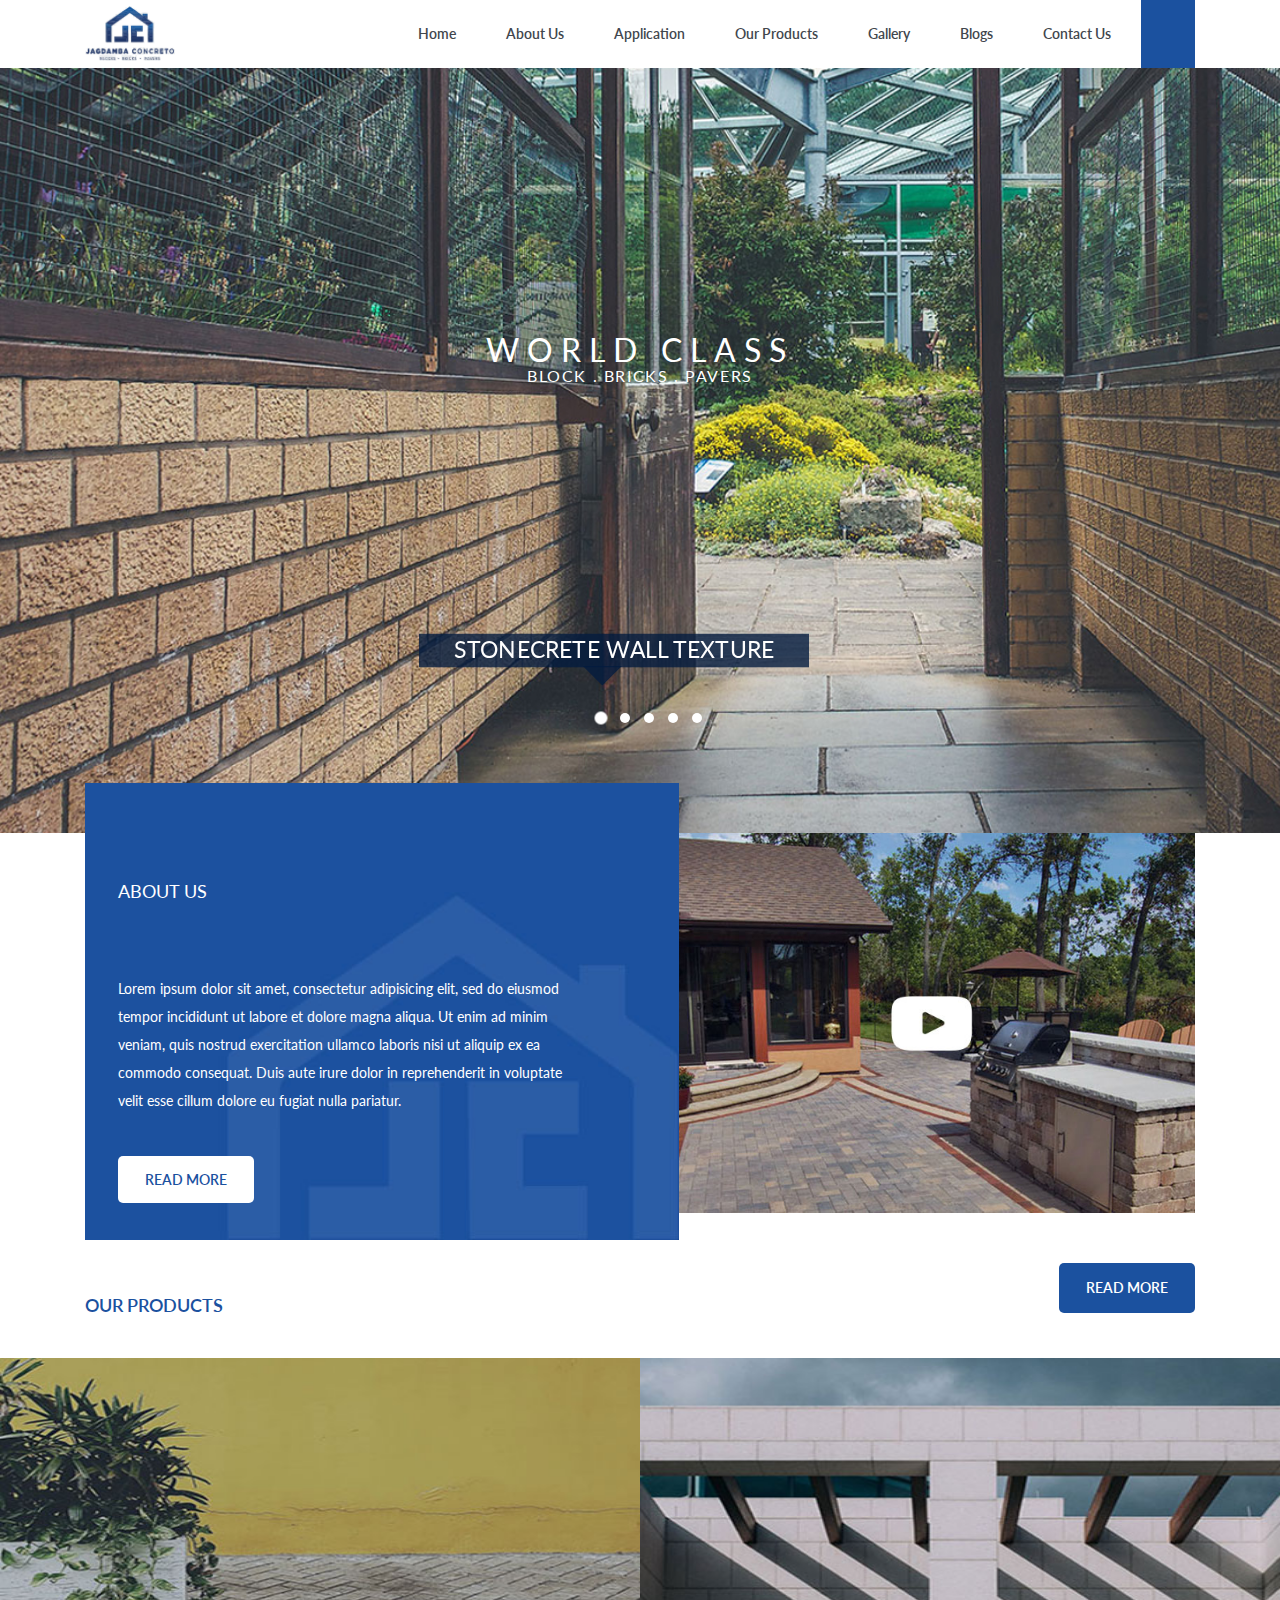
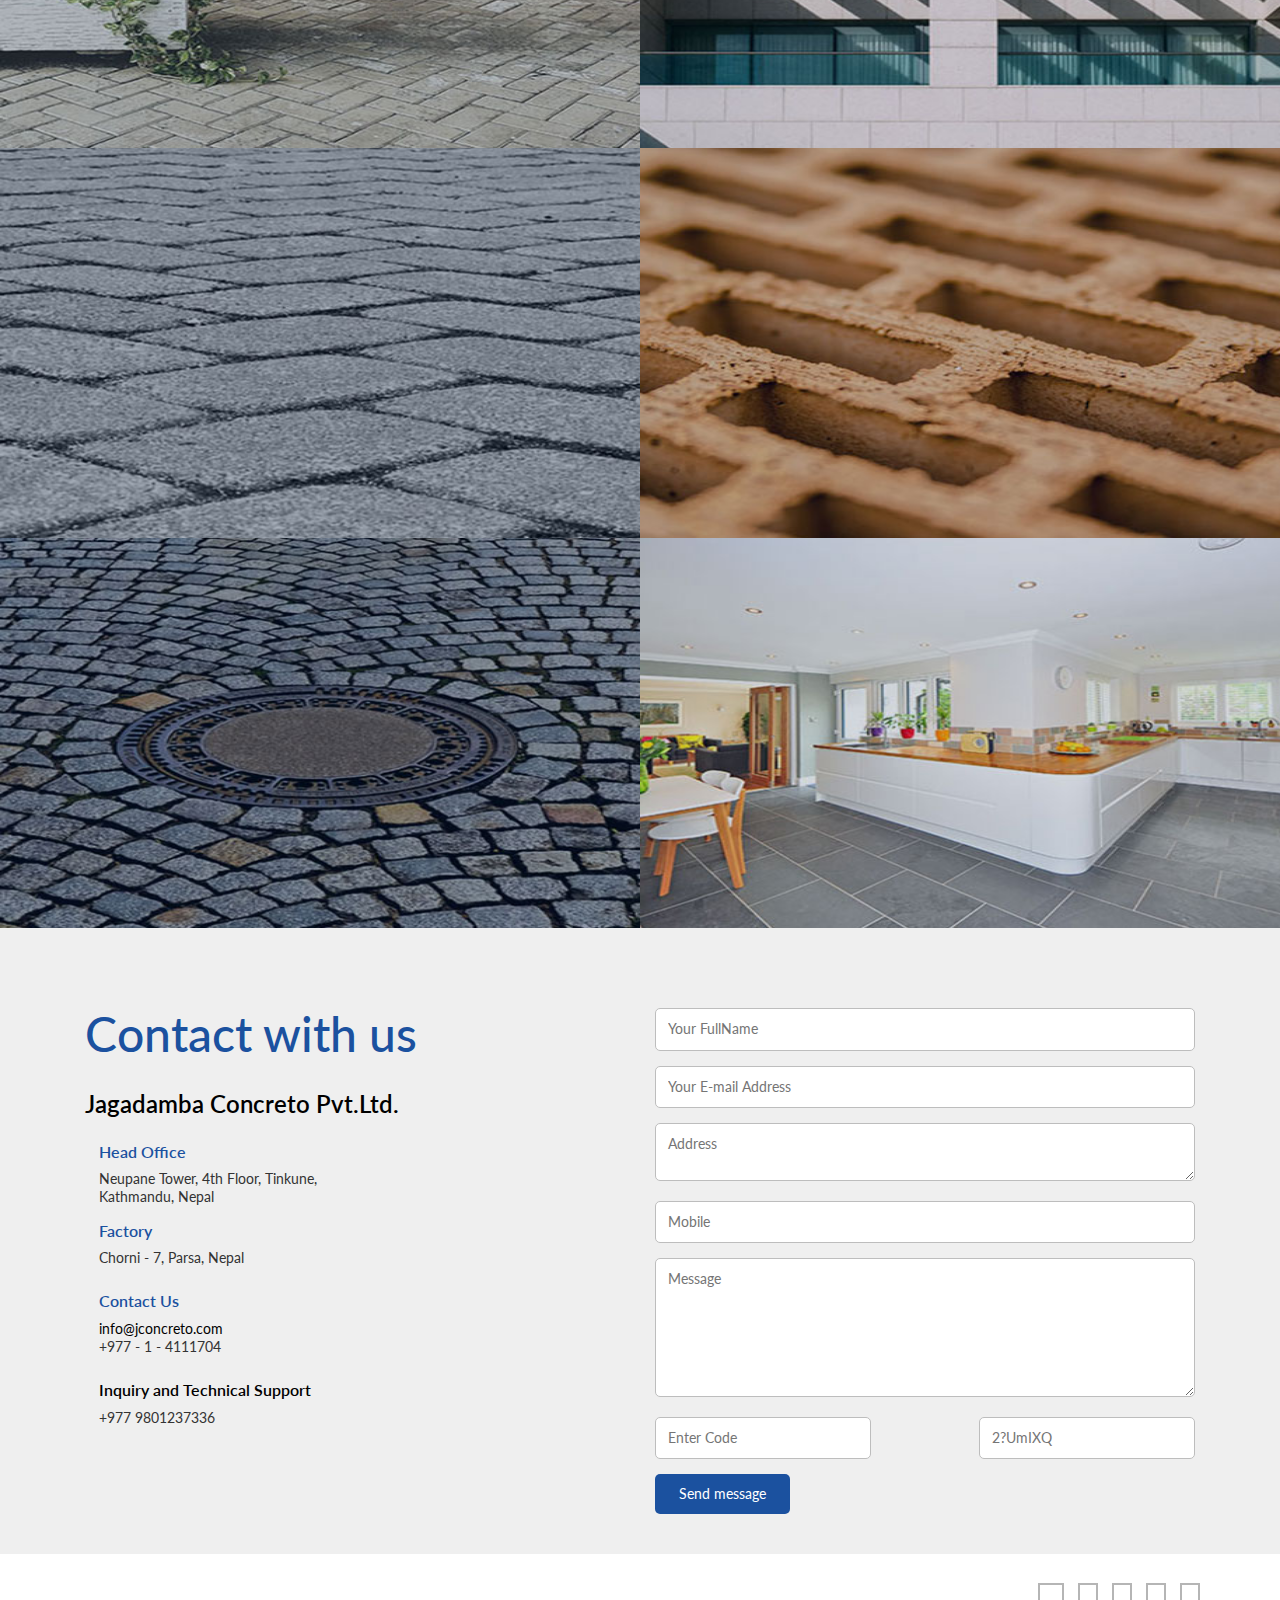
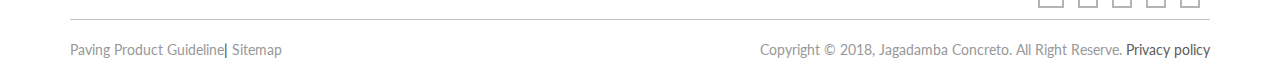
<file: index.html>
<!doctype html>
<html>

<head>
    <title>Jagdamba-concreto</title>
    <meta charset="utf-8">
    <meta http-equiv="x-ua-compatible" content="ie=edge">

    <meta name="description" content="">
    <meta name="viewport" content="width=device-width, initial-scale=1, shrink-to-fit=no">

    <link rel="manifest" href="site.webmanifest">
    <link rel="apple-touch-icon" href="icon.png">
    <!-- Place favicon.ico in the root directory -->
    <!-- Latest compiled and minified CSS -->
    <link href="https://fonts.googleapis.com/css?family=Lato:300,300i,400,700,900" rel="stylesheet">
    <link rel="stylesheet" href="https://use.fontawesome.com/releases/v5.2.0/css/all.css" integrity="sha384-hWVjflwFxL6sNzntih27bfxkr27PmbbK/iSvJ+a4+0owXq79v+lsFkW54bOGbiDQ" crossorigin="anonymous">
    <link rel="stylesheet" href="https://maxcdn.bootstrapcdn.com/bootstrap/3.3.7/css/bootstrap.min.css" integrity="sha384-BVYiiSIFeK1dGmJRAkycuHAHRg32OmUcww7on3RYdg4Va+PmSTsz/K68vbdEjh4u" crossorigin="anonymous">
    <link rel="stylesheet" href="css/normalize.css">
    <link rel="stylesheet" type="text/css" href="https://cdnjs.cloudflare.com/ajax/libs/animate.css/3.7.0/animate.min.css">
    <!-- Carousel -->
    <link rel="stylesheet" href="css/owl.theme.default.min.css">
    <link rel="stylesheet" href="css/owl.carousel.min.css">


    <link rel="stylesheet" href="css/main.css">
    <link rel="stylesheet" href="css/responsive.css">


</head>

<body>

    <!-- Add your site or application content here -->
    <!-- navogation -->
    <nav>
        <div class="container">
            <div class="row">
                <div class="col-sm-2 logo-img">
                    <a href="#" class="logo">
                        <img data-src="img/logo.png" alt="logo">
                    </a>
                    <a href="#" class="search search-m search-btn">
                        <input id="search1" class="serch-up" type="search" name="search">
                        <label for="search"><i id="fa-first" class="fas fa-search"></i><i id="times-search" class="fas fa-times" style="display:none;"></i></label>
                    </a>
                    <div id="bun">
                        <div class="mmm-burger"></div>
                    </div>
                </div>

                <div class="col-sm-10 clearfix nav-top">

                    <ul class="clearfix">
                        <li>
                            <a href="#">Home</a>
                        </li>
                        <li>
                            <a href="#">About Us</a>
                        </li>
                        <li>
                            <a href="#">Application</a>

                        </li>
                        <li class="our--products">
                            <a href="product.php">Our Products</a>
                            <ul class="sub-nav">
                                <li>
                                    <a href="#">Blocks</a>
                                </li>
                                <li>
                                    <a href="#">bricks</a>
                                </li>
                                <li>
                                    <a href="#">Kerbs</a>
                                </li>
                                <li>
                                    <a href="#">pavers</a>
                                </li>
                                <li>
                                    <a href="#">drains</a>
                                </li>
                                <li>
                                    <a href="#">slabs</a>
                                </li>
                            </ul>
                            <div class="dropdown">
                                <div class="dropdownWrap">
                                    <div class="dropdownBox first-box">
                                        <ul>
                                            <li class="menuitem1">
                                                <a>
                                                    <svg version="1.1" id="Layer_1" xmlns="http://www.w3.org/2000/svg" xmlns:xlink="http://www.w3.org/1999/xlink" x="0px" y="0px" viewBox="0 0 141.732 141.732" enable-background="new 0 0 141.732 141.732" xml:space="preserve">
                                            <linearGradient id="SVGID_1_" gradientUnits="userSpaceOnUse" x1="97.6914" y1="65.3137" x2="60.7532" y2="39.6372">
                                                <stop  offset="0" style="stop-color:#3768AB"/>
                                                <stop  offset="1" style="stop-color:#1E3666"/>
                                            </linearGradient>
                                            <polygon fill="url(#SVGID_1_)" points="132.5,63.055 90.559,88.417 12.5,32.795 54.361,7.132 "/>
                                            <linearGradient id="SVGID_2_" gradientUnits="userSpaceOnUse" x1="12.5" y1="85.0815" x2="90.5589" y2="85.0815">
                                                <stop  offset="0" style="stop-color:#3768AB"/>
                                                <stop  offset="1" style="stop-color:#1E3666"/>
                                            </linearGradient>
                                            <polygon fill="url(#SVGID_2_)" points="90.068,137.368 12.5,81.935 12.5,32.795 90.559,88.417 "/>
                                            <linearGradient id="SVGID_3_" gradientUnits="userSpaceOnUse" x1="90.0682" y1="100.2113" x2="132.5" y2="100.2113">
                                                <stop  offset="0" style="stop-color:#3768AB"/>
                                                <stop  offset="1" style="stop-color:#1E3666"/>
                                            </linearGradient>
                                            <polygon fill="url(#SVGID_3_)" points="132.5,112.567 90.068,137.368 90.559,88.417 132.5,63.055 "/>
                                            <linearGradient id="SVGID_4_" gradientUnits="userSpaceOnUse" x1="70.3308" y1="58.4313" x2="109.8055" y2="58.4313">
                                                <stop  offset="0" style="stop-color:#3768AB"/>
                                                <stop  offset="1" style="stop-color:#1E3666"/>
                                            </linearGradient>
                                            <polygon fill="url(#SVGID_4_)" points="109.806,59.472 90.888,71.362 70.331,57.601 90.787,45.501 "/>
                                            <linearGradient id="SVGID_5_" gradientUnits="userSpaceOnUse" x1="92.2829" y1="59.3384" x2="100.0535" y2="52.694">
                                                <stop  offset="0" style="stop-color:#3768AB"/>
                                                <stop  offset="1" style="stop-color:#1E3666"/>
                                            </linearGradient>
                                            <polygon fill="url(#SVGID_5_)" points="109.806,59.472 98.998,66.264 90.888,71.362 90.787,45.501 "/>
                                            <linearGradient id="SVGID_6_" gradientUnits="userSpaceOnUse" x1="37.4468" y1="34.9942" x2="76.9215" y2="34.9942">
                                                <stop  offset="0" style="stop-color:#3768AB"/>
                                                <stop  offset="1" style="stop-color:#1E3666"/>
                                            </linearGradient>
                                            <polygon fill="url(#SVGID_6_)" points="76.921,36.035 58.004,47.925 37.447,34.164 57.903,22.064 "/>
                                            <linearGradient id="SVGID_7_" gradientUnits="userSpaceOnUse" x1="59.3989" y1="35.9014" x2="67.1694" y2="29.257">
                                                <stop  offset="0" style="stop-color:#3768AB"/>
                                                <stop  offset="1" style="stop-color:#1E3666"/>
                                            </linearGradient>
                                            <polygon fill="url(#SVGID_7_)" points="76.921,36.035 66.114,42.827 58.004,47.925 57.903,22.064 "/>
                                            </svg>
                                                    <p>Blocks</p>
                                                </a>
                                                <div class="right-box active-right">
                                                    <div class="right-box-item1 active">
                                                        <div class="dropdownBox col-sm-6 middle-box">
                                                            <h4>Blocks</h4>
                                                            <div class="border-blue"></div>
                                                            <p>Lorem Ipsum is simply dummy text of the printing and typesetting industry. Lorem Ipsum has been the industry's standard dummy text ever since the 1500s, when an unknown printer took a galley
                                                                of type and scrambled it to make a type specimen book. It has <br>took a galley of type and scrambled it to make a type specimen book. It has</p>
                                                        </div>
                                                        <div class="dropdownBox col-sm-6 middle-box">
                                                            <a class="logo-menu">
                                                                <img data-src="img/gallery3.jpg" alt="gallery3">
                                                            </a>
                                                        </div>
                                                    </div>
                                                </div>
                                            </li>
                                            <li class="menuitem1">
                                                <a>
                                                    <svg version="1.1" id="Layer_1" xmlns="http://www.w3.org/2000/svg" xmlns:xlink="http://www.w3.org/1999/xlink" x="0px" y="0px" viewBox="0 0 141.732 141.732" enable-background="new 0 0 141.732 141.732" xml:space="preserve">
                                        <linearGradient id="SVGID_1_" gradientUnits="userSpaceOnUse" x1="99.3979" y1="78.6425" x2="58.3979" y2="50.1425">
                                            <stop  offset="0" style="stop-color:#3768AB"/>
                                            <stop  offset="1" style="stop-color:#1E3666"/>
                                        </linearGradient>
                                        <polygon fill="url(#SVGID_1_)" points="138.098,76.044 91.634,104.528 4.902,42.456 51.366,13.972 "/>
                                        <linearGradient id="SVGID_2_" gradientUnits="userSpaceOnUse" x1="4.9024" y1="85.2642" x2="91" y2="85.2642">
                                            <stop  offset="0" style="stop-color:#3768AB"/>
                                            <stop  offset="1" style="stop-color:#1E3666"/>
                                        </linearGradient>
                                        <polygon fill="url(#SVGID_2_)" points="91,128.528 4.902,67 4.902,42 91,103.528 "/>
                                        <linearGradient id="SVGID_3_" gradientUnits="userSpaceOnUse" x1="91" y1="102.286" x2="138.0976" y2="102.286">
                                            <stop  offset="0" style="stop-color:#3768AB"/>
                                            <stop  offset="1" style="stop-color:#1E3666"/>
                                        </linearGradient>
                                        <polygon fill="url(#SVGID_3_)" points="138.098,101 91,128.528 91,104.528 138.098,76.044 "/>
                                        </svg>
                                                    <p>bricks</p>
                                                </a>
                                                <div class="right-box">
                                                    <div class="right-box-item1 active">
                                                        <div class="dropdownBox col-sm-6 middle-box">
                                                            <h4>bricks</h4>
                                                            <div class="border-blue"></div>
                                                            <p>Lorem Ipsum is simply dummy text of the printing and typesetting industry. Lorem Ipsum has been the industry's standard dummy text ever since the 1500s, when an unknown printer took a galley
                                                                of type and scrambled it to make a type specimen book. It has <br>took a galley of type and scrambled it to make a type specimen book. It has</p>
                                                        </div>
                                                        <div class="dropdownBox col-sm-6 middle-box">
                                                            <a class="logo-menu">
                                                                <img data-src="img/gallery4.jpg" alt="gallery4">
                                                            </a>
                                                        </div>
                                                    </div>
                                                </div>
                                            </li>

                                            <li class="menuitem1">
                                                <a>
                                                    <svg version="1.1" id="Layer_1" xmlns="http://www.w3.org/2000/svg" xmlns:xlink="http://www.w3.org/1999/xlink" x="0px" y="0px" viewBox="0 0 141.732 141.732" enable-background="new 0 0 141.732 141.732" xml:space="preserve">
                                            <linearGradient id="SVGID_1_" gradientUnits="userSpaceOnUse" x1="100.4115" y1="57.5897" x2="63.2501" y2="31.758">
                                                <stop  offset="0" style="stop-color:#3768AB"/>
                                                <stop  offset="1" style="stop-color:#1E3666"/>
                                            </linearGradient>
                                            <polygon fill="url(#SVGID_1_)" points="131.149,61.475 104.203,77.717 19.787,17.564 47.986,3.656 "/>
                                            <linearGradient id="SVGID_2_" gradientUnits="userSpaceOnUse" x1="10.4024" y1="84.8266" x2="94.8188" y2="84.8266">
                                                <stop  offset="0" style="stop-color:#3768AB"/>
                                                <stop  offset="1" style="stop-color:#1E3666"/>
                                            </linearGradient>
                                            <polygon fill="url(#SVGID_2_)" points="94.288,136.5 10.402,76.552 10.402,33.153 94.819,93.306 "/>
                                            <linearGradient id="SVGID_3_" gradientUnits="userSpaceOnUse" x1="94.2881" y1="98.9877" x2="131.1495" y2="98.9877">
                                                <stop  offset="0" style="stop-color:#3768AB"/>
                                                <stop  offset="1" style="stop-color:#1E3666"/>
                                            </linearGradient>
                                            <polygon fill="url(#SVGID_3_)" points="131.149,114.738 94.288,136.5 94.819,93.306 104.203,77.717 131.149,61.475 "/>
                                            <linearGradient id="SVGID_4_" gradientUnits="userSpaceOnUse" x1="25.2945" y1="55.087" x2="114.931" y2="56.0613">
                                                <stop  offset="0" style="stop-color:#3768AB"/>
                                                <stop  offset="1" style="stop-color:#1E3666"/>
                                            </linearGradient>
                                            <polygon fill="url(#SVGID_4_)" points="94.819,93.306 10.402,33.153 19.787,17.564 104.203,77.717 "/>
                                            </svg>
                                                    <p>Kerbs</p>
                                                </a>
                                                <div class="right-box">
                                                    <div class="right-box-item1 active">
                                                        <div class="dropdownBox col-sm-6 middle-box">
                                                            <h4>Kerbs</h4>
                                                            <div class="border-blue"></div>
                                                            <p>Lorem Ipsum is simply dummy text of the printing and typesetting industry. Lorem Ipsum has been the industry's standard dummy text ever since the 1500s, when an unknown printer took a galley
                                                                of type and scrambled it to make a type specimen book. It has <br>took a galley of type and scrambled it to make a type specimen book. It has</p>
                                                        </div>
                                                        <div class="dropdownBox col-sm-6 middle-box">
                                                            <a class="logo-menu">
                                                                <img data-src="img/kerb.jpg" alt="kerb">
                                                            </a>
                                                        </div>
                                                    </div>
                                                </div>
                                            </li>
                                            <li class="menuitem1">
                                                <a>
                                                    <svg version="1.1" id="Layer_1" xmlns="http://www.w3.org/2000/svg" xmlns:xlink="http://www.w3.org/1999/xlink" x="0px" y="0px" viewBox="0 0 141.732 141.732" enable-background="new 0 0 141.732 141.732" xml:space="preserve">
                                                      <linearGradient id="SVGID_1_" gradientUnits="userSpaceOnUse" x1="68.0747" y1="92.828" x2="99.7114" y2="92.828">
                                                        <stop  offset="0" style="stop-color:#3768AB"/>
                                                        <stop  offset="1" style="stop-color:#1E3666"/>
                                                      </linearGradient>
                                                      <polygon fill="url(#SVGID_1_)" points="99.5,116.245 68.121,94.184 68.075,69.411 99.711,91.912 "/>
                                                      <linearGradient id="SVGID_2_" gradientUnits="userSpaceOnUse" x1="99.5" y1="96.7331" x2="131.457" y2="96.7331">
                                                        <stop  offset="0" style="stop-color:#3768AB"/>
                                                        <stop  offset="1" style="stop-color:#1E3666"/>
                                                      </linearGradient>
                                                      <polygon fill="url(#SVGID_2_)" points="131.457,88.717 130,113.003 99.5,116.245 99.711,91.912 131.457,88.717 127.098,77.221 "/>
                                                      <linearGradient id="SVGID_3_" gradientUnits="userSpaceOnUse" x1="0.1996" y1="69.0081" x2="127.0502" y2="111.4663">
                                                        <stop  offset="0" style="stop-color:#3768AB"/>
                                                        <stop  offset="1" style="stop-color:#1E3666"/>
                                                      </linearGradient>
                                                      <polygon fill="url(#SVGID_3_)" points="68.121,94.184 30.29,101.395 29.5,76.837 68.075,69.411 "/>
                                                      <linearGradient id="SVGID_4_" gradientUnits="userSpaceOnUse" x1="-12.1987" y1="74.4419" x2="73.3842" y2="103.0875">
                                                        <stop  offset="0" style="stop-color:#3768AB"/>
                                                        <stop  offset="1" style="stop-color:#1E3666"/>
                                                      </linearGradient>
                                                      <polygon fill="url(#SVGID_4_)" points="30.29,101.395 11.235,93.998 11,69.475 29.5,76.837 "/>
                                                      <linearGradient id="SVGID_5_" gradientUnits="userSpaceOnUse" x1="50.3746" y1="34.2393" x2="49.7656" y2="48.8573">
                                                        <stop  offset="0" style="stop-color:#3768AB"/>
                                                        <stop  offset="1" style="stop-color:#1E3666"/>
                                                      </linearGradient>
                                                      <polygon fill="url(#SVGID_5_)" points="56.5,55 43.509,31.246 47.833,56.618 "/>
                                                      <linearGradient id="SVGID_6_" gradientUnits="userSpaceOnUse" x1="117.8222" y1="135.8778" x2="22.0894" y2="13.1435">
                                                        <stop  offset="0" style="stop-color:#3768AB"/>
                                                        <stop  offset="1" style="stop-color:#1E3666"/>
                                                      </linearGradient>
                                                      <polygon fill="url(#SVGID_6_)" points="127.098,77.221 101.021,61.333 72.676,30.659 63.797,26.355 54.143,27.208 43.509,31.246
                                                        56.5,55 19,62 11,69.475 29.5,76.837 68.075,69.411 99.711,91.912 131.457,88.717 "/>
                                                      </svg>
                                                    <p>pavers</p>
                                                </a>
                                                <div class="right-box">
                                                    <div class="right-box-item1 active">
                                                        <div class="dropdownBox col-sm-6 middle-box">
                                                            <h4>pavers</h4>
                                                            <div class="border-blue"></div>
                                                            <p>Lorem Ipsum is simply dummy text of the printing and typesetting industry. Lorem Ipsum has been the industry's standard dummy text ever since the 1500s, when an unknown printer took a galley
                                                                of type and scrambled it to make a type specimen book. It has <br>took a galley of type and scrambled it to make a type specimen book. It has</p>
                                                        </div>
                                                        <div class="dropdownBox col-sm-6 middle-box">
                                                            <a class="logo-menu">
                                                                <img data-src="img/gallery1.jpg" alt="pavers">
                                                            </a>
                                                        </div>
                                                    </div>
                                                </div>
                                            </li>

                                            <li class="menuitem1">
                                                <a>
                                                    <svg version="1.1" id="Layer_1" xmlns="http://www.w3.org/2000/svg" xmlns:xlink="http://www.w3.org/1999/xlink" x="0px" y="0px" viewBox="0 0 141.732 141.732" enable-background="new 0 0 141.732 141.732" xml:space="preserve">
                                        <linearGradient id="SVGID_1_" gradientUnits="userSpaceOnUse" x1="94.2866" y1="81.1852" x2="59.1697" y2="56.7746">
                                            <stop  offset="0" style="stop-color:#3768AB"/>
                                            <stop  offset="1" style="stop-color:#1E3666"/>
                                        </linearGradient>
                                        <polygon fill="url(#SVGID_1_)" points="136.475,65.952 69.17,108.285 4.928,62.308 66.107,24.156 "/>
                                        <linearGradient id="SVGID_2_" gradientUnits="userSpaceOnUse" x1="4.9277" y1="90.3122" x2="68.7004" y2="90.3122">
                                            <stop  offset="0" style="stop-color:#3768AB"/>
                                            <stop  offset="1" style="stop-color:#1E3666"/>
                                        </linearGradient>
                                        <polygon fill="url(#SVGID_2_)" points="68.7,118.655 4.928,73.08 4.928,61.97 68.7,107.544 "/>
                                        <linearGradient id="SVGID_3_" gradientUnits="userSpaceOnUse" x1="68.7004" y1="92.3035" x2="136.4747" y2="92.3035">
                                            <stop  offset="0" style="stop-color:#3768AB"/>
                                            <stop  offset="1" style="stop-color:#1E3666"/>
                                        </linearGradient>
                                        <polygon fill="url(#SVGID_3_)" points="136.475,77.031 68.7,118.655 68.7,108.285 136.475,65.952 "/>
                                        <linearGradient id="SVGID_4_" gradientUnits="userSpaceOnUse" x1="184.3151" y1="98.3915" x2="240.6084" y2="100.1198" gradientTransform="matrix(0.6694 -0.4213 0.5326 0.8464 -128.3687 51.108)">
                                            <stop  offset="0" style="stop-color:#3768AB"/>
                                            <stop  offset="1" style="stop-color:#1E3666"/>
                                        </linearGradient>
                                        <path fill="url(#SVGID_4_)" d="M75.485,42.127L29.726,70.923c-1.121,0.705-2.614,0.365-3.32-0.755h0
                                            c-0.705-1.121-0.365-2.614,0.755-3.32L72.92,38.052c1.121-0.705,2.614-0.365,3.32,0.755v0
                                            C76.945,39.928,76.605,41.422,75.485,42.127z"/>
                                        <linearGradient id="SVGID_5_" gradientUnits="userSpaceOnUse" x1="178.8609" y1="87.6194" x2="235.1543" y2="89.3477" gradientTransform="matrix(0.6694 -0.4213 0.5326 0.8464 -128.3687 51.108)">
                                            <stop  offset="0" style="stop-color:#3768AB"/>
                                            <stop  offset="1" style="stop-color:#1E3666"/>
                                        </linearGradient>
                                        <path fill="url(#SVGID_5_)" d="M66.096,35.308L20.338,64.103c-1.121,0.705-2.614,0.365-3.32-0.755l0,0
                                            c-0.705-1.121-0.365-2.614,0.755-3.32l45.758-28.795c1.121-0.705,2.614-0.365,3.32,0.755v0
                                            C67.556,33.109,67.217,34.603,66.096,35.308z"/>
                                        <linearGradient id="SVGID_6_" gradientUnits="userSpaceOnUse" x1="183.9922" y1="108.9092" x2="240.2855" y2="110.6375" gradientTransform="matrix(0.6694 -0.4213 0.5326 0.8464 -128.3687 51.108)">
                                            <stop  offset="0" style="stop-color:#3768AB"/>
                                            <stop  offset="1" style="stop-color:#1E3666"/>
                                        </linearGradient>
                                        <path fill="url(#SVGID_6_)" d="M86.017,48.199L40.259,76.994c-1.121,0.705-2.614,0.365-3.32-0.755h0
                                            c-0.705-1.121-0.365-2.614,0.755-3.32l45.758-28.795c1.121-0.705,2.614-0.365,3.32,0.755l0,0C87.477,46,87.137,47.493,86.017,48.199
                                            z"/>
                                        <linearGradient id="SVGID_7_" gradientUnits="userSpaceOnUse" x1="183.6693" y1="119.4268" x2="239.9626" y2="121.1551" gradientTransform="matrix(0.6694 -0.4213 0.5326 0.8464 -128.3687 51.108)">
                                            <stop  offset="0" style="stop-color:#3768AB"/>
                                            <stop  offset="1" style="stop-color:#1E3666"/>
                                        </linearGradient>
                                        <path fill="url(#SVGID_7_)" d="M96.549,54.27L50.791,83.065c-1.121,0.705-2.614,0.365-3.32-0.755h0
                                            c-0.705-1.121-0.365-2.614,0.755-3.32l45.758-28.795c1.121-0.705,2.614-0.365,3.32,0.755v0C98.009,52.071,97.67,53.565,96.549,54.27
                                            z"/>
                                        <linearGradient id="SVGID_8_" gradientUnits="userSpaceOnUse" x1="183.3463" y1="129.9445" x2="239.6397" y2="131.6728" gradientTransform="matrix(0.6694 -0.4213 0.5326 0.8464 -128.3687 51.108)">
                                            <stop  offset="0" style="stop-color:#3768AB"/>
                                            <stop  offset="1" style="stop-color:#1E3666"/>
                                        </linearGradient>
                                        <path fill="url(#SVGID_8_)" d="M107.081,60.341L61.323,89.137c-1.121,0.705-2.614,0.365-3.32-0.755l0,0
                                            c-0.705-1.121-0.365-2.614,0.755-3.32l45.758-28.795c1.121-0.705,2.614-0.365,3.32,0.755v0
                                            C108.542,58.142,108.202,59.636,107.081,60.341z"/>
                                        <linearGradient id="SVGID_9_" gradientUnits="userSpaceOnUse" x1="183.0234" y1="140.4621" x2="239.3168" y2="142.1904" gradientTransform="matrix(0.6694 -0.4213 0.5326 0.8464 -128.3687 51.108)">
                                            <stop  offset="0" style="stop-color:#3768AB"/>
                                            <stop  offset="1" style="stop-color:#1E3666"/>
                                        </linearGradient>
                                        <path fill="url(#SVGID_9_)" d="M117.613,66.412L71.855,95.208c-1.121,0.705-2.614,0.365-3.32-0.755l0,0
                                            c-0.705-1.121-0.365-2.614,0.755-3.32l45.758-28.795c1.121-0.705,2.614-0.365,3.32,0.755l0,0
                                            C119.074,64.213,118.734,65.707,117.613,66.412z"/>
                                        </svg>

                                                    <p>drains</p>
                                                </a>
                                                <div class="right-box">
                                                    <div class="right-box-item1 active">
                                                        <div class="dropdownBox col-sm-6 middle-box">
                                                            <h4>drains</h4>
                                                            <div class="border-blue"></div>
                                                            <p>Lorem Ipsum is simply dummy text of the printing and typesetting industry. Lorem Ipsum has been the industry's standard dummy text ever since the 1500s, when an unknown printer took a galley
                                                                of type and scrambled it to make a type specimen book. It has <br>took a galley of type and scrambled it to make a type specimen book. It has</p>
                                                        </div>
                                                        <div class="dropdownBox col-sm-6 middle-box">
                                                            <a class="logo-menu">
                                                                <img data-src="img/gallery5.jpg" alt="gallery5">

                                                            </a>
                                                        </div>
                                                    </div>
                                                </div>
                                            </li>

                                            <li class="menuitem1">
                                                <a>
                                                    <svg version="1.1" id="Layer_1" xmlns="http://www.w3.org/2000/svg" xmlns:xlink="http://www.w3.org/1999/xlink" x="0px" y="0px" viewBox="0 0 141.732 141.732" enable-background="new 0 0 141.732 141.732" xml:space="preserve">
                                        <linearGradient id="SVGID_1_" gradientUnits="userSpaceOnUse" x1="95.6427" y1="82.8844" x2="59.4766" y2="57.7446">
                                            <stop  offset="0" style="stop-color:#3768AB"/>
                                            <stop  offset="1" style="stop-color:#1E3666"/>
                                        </linearGradient>
                                        <polygon fill="url(#SVGID_1_)" points="139.091,67.197 69.776,110.794 3.614,63.443 66.621,24.152 "/>
                                        <linearGradient id="SVGID_2_" gradientUnits="userSpaceOnUse" x1="3.6143" y1="90.377" x2="69.2921" y2="90.377">
                                            <stop  offset="0" style="stop-color:#3768AB"/>
                                            <stop  offset="1" style="stop-color:#1E3666"/>
                                        </linearGradient>
                                        <polygon fill="url(#SVGID_2_)" points="69.292,117.659 3.614,70.723 3.614,63.095 69.292,110.031 "/>
                                        <linearGradient id="SVGID_3_" gradientUnits="userSpaceOnUse" x1="69.2921" y1="92.4278" x2="139.091" y2="92.4278">
                                            <stop  offset="0" style="stop-color:#3768AB"/>
                                            <stop  offset="1" style="stop-color:#1E3666"/>
                                        </linearGradient>
                                        <polygon fill="url(#SVGID_3_)" points="139.091,74.792 69.292,117.659 69.292,110.794 139.091,67.197 "/>
                                        </svg>
                                                    <p>slabs</p>
                                                </a>
                                                <div class="right-box">
                                                    <div class="right-box-item1 active">
                                                        <div class="dropdownBox col-sm-6 middle-box">
                                                            <h4>slabs</h4>
                                                            <div class="border-blue"></div>
                                                            <p>Lorem Ipsum is simply dummy text of the printing and typesetting industry. Lorem Ipsum has been the industry's standard dummy text ever since the 1500s, when an unknown printer took a galley
                                                                of type and scrambled it to make a type specimen book. It has <br>took a galley of type and scrambled it to make a type specimen book. It has</p>
                                                        </div>
                                                        <div class="dropdownBox col-sm-6 middle-box">
                                                            <a class="logo-menu">
                                                                <img data-src="img/gallery6.jpg" alt="gallery6">
                                                            </a>
                                                        </div>
                                                    </div>
                                                </div>

                                            </li>

                                        </ul>
                                    </div>

                                </div>
                            </div>
                        </li>
                        <li>
                            <a href="#">Gallery</a>
                        </li>
                        <li>
                            <a href="#">Blogs</a>
                        </li>
                        <li>
                            <a href="#">Contact Us</a>
                        </li>
                        <li class="search-btn">
                            <a href="#" class="search">

                                <label for="search"><i id="fass" class="fas fa-search"></i><i class="fas fa-times" style="display:none;"></i></label>
                            </a>
                            <input id="search" type="search" name="search">
                        </li>
                    </ul>
                </div>
            </div>
        </div>
    </nav>


    <!-- Banner -->
    <section id="banner">
        <div class="header__carousel owl-carousel owl-theme">
            <div class="banner">
                <div class="header__text-box">
                    <div class="item">
                        <h3 class="heading-primary">
                            <span class="heading-primary--main">WORLD CLASS</span>
                            <span class="heading-primary--sub">bLOCK . BRICKS . PAVERS</span>
                        </h3>
                    </div>
                </div>
            </div>
            <div class="banner">
                <div class="header__text-box">
                    <div class="item">
                        <h3 class="heading-primary">
                            <span class="heading-primary--main">WORLD CLASS</span>
                            <span class="heading-primary--sub">bLOCK . BRICKS . PAVERS</span>
                        </h3>
                    </div>
                </div>
            </div>
            <div class="banner">
                <div class="header__text-box">
                    <div class="item">
                        <h3 class="heading-primary">
                            <span class="heading-primary--main">WORLD CLASS</span>
                            <span class="heading-primary--sub">bLOCK . BRICKS . PAVERS</span>
                        </h3>
                    </div>
                </div>
            </div>
            <div class="banner">
                <div class="header__text-box">
                    <div class="item">
                        <h3 class="heading-primary">
                            <span class="heading-primary--main">WORLD CLASS</span>
                            <span class="heading-primary--sub">bLOCK . BRICKS . PAVERS</span>
                        </h3>
                    </div>
                </div>
            </div>
            <div class="banner">
                <div class="header__text-box">
                    <div class="item">
                        <h3 class="heading-primary">
                            <span class="heading-primary--main">WORLD CLASS</span>
                            <span class="heading-primary--sub">bLOCK . BRICKS . PAVERS</span>
                        </h3>
                    </div>
                </div>
            </div>
        </div>
    </section>
    <!-- About -->
    <section class="about">
        <div class="container">
            <div class="row">
                <div class="col-sm-6">
                    <div class="about-left">
                        <a href="#" class="btn-arrow">
                             About US <i class="fas fa-arrow-right"></i>
                        </a>
                        <p>Lorem ipsum dolor sit amet, consectetur adipisicing elit, sed do eiusmod tempor incididunt ut labore et dolore magna aliqua. Ut enim ad minim veniam, quis nostrud exercitation ullamco laboris nisi ut aliquip ex ea commodo consequat.
                            Duis aute irure dolor in reprehenderit in voluptate velit esse cillum dolore eu fugiat nulla pariatur. </p>
                        <a href="#" class="btn-read">
                                Read More
                              </a>
                    </div>
                    <a href="#" class="btn-arrow btn-arrow-blue">
                            Our Products<i class="fas fa-arrow-right"></i>
                        </a>
                </div>
                <div class="col-sm-6">
                    <div class="about-video">
                        <img data-src="img/vedio.jpg">
                    </div>
                    <a href="#" class="btn-read btn-view">
                                 Read More
                            </a>
                </div>
            </div>
        </div>
    </section>

    <!-- Gallery -->
    <section>
        <div class="gallery">
            <div class="gallery-item">
                <img src="img/gallery1.jpg" alt="gallery1">
                <div class="arrow-text clearfix">
                    <p>Paving Blocks</p>
                    <a href="#" class="arrow"><img src="img/arrow.png" alt="arrow"></a>
                </div>
            </div>
            <div class="gallery-item">
                <img src="img/gallery2.jpg" alt="gallery2">
                <div class="arrow-text clearfix">
                    <p>Paving Blocks</p>
                    <a href="#" class="arrow"><img src="img/arrow.png" alt="arrow"></a>
                </div>
            </div>
            <div class="gallery-item">
                <img src="img/gallery3.jpg" alt="gallery3">
                <div class="arrow-text clearfix">
                    <p>Paving Blocks</p>
                    <a href="#" class="arrow"><img src="img/arrow.png" alt="arrow"></a>
                </div>
            </div>
            <div class="gallery-item">
                <img src="img/gallery4.jpg" alt="gallery4">
                <div class="arrow-text clearfix">
                    <p>Paving Blocks</p>
                    <a href="#" class="arrow"><img src="img/arrow.png" alt="arrow"></a>
                </div>
            </div>
            <div class="gallery-item">
                <img src="img/gallery5.jpg" alt="gallery5">
                <div class="arrow-text clearfix">
                    <p>Paving Blocks</p>
                    <a href="#" class="arrow"><img src="img/arrow.png" alt="arrow"></a>
                </div>
            </div>
            <div class="gallery-item">
                <img src="img/gallery6.jpg" alt="gallery6">
                <div class="arrow-text clearfix">
                    <p>Paving Blocks</p>
                    <a href="#" class="arrow"><img src="img/arrow.png" alt="arrow"></a>
                </div>
            </div>
        </div>
    </section>

    <!-- contact -->
    <section class="contact">
        <div class="container">
            <div class="row">
                <div class="col-sm-6 text-contact">
                    <h3>Contact with us</h3>
                    <h4>Jagadamba Concreto Pvt.Ltd.</h4>
                    <div class="contact-option">
                        <div class="head-office">
                            <div class="div-contact">
                                <i class="fas fa-map-marker-alt"></i>
                                <div class="location">
                                    <div class="location-text">
                                        <h4>Head Office </h4>
                                        <p>Neupane Tower, 4th Floor, Tinkune, <br> Kathmandu, Nepal
                                        </p>
                                    </div>
                                    <div class="location-text">
                                        <h4>Factory</h4>
                                        <p>Chorni - 7, Parsa, Nepal
                                        </p>
                                    </div>
                                </div>
                            </div>
                        </div>
                        <div class="contact-us">
                            <div class="div-contact">
                                <i class="fas fa-phone"></i>
                                <div class="location">
                                    <div class="location-text">
                                        <h4>Contact Us </h4>
                                        <p><a href="#">info@jconcreto.com</a><br> +977 - 1 - 4111704
                                        </p>
                                    </div>
                                    <div class="inquery">
                                        <h4>Inquiry and Technical Support </h4>
                                        <p>+977 9801237336
                                        </p>
                                    </div>
                                </div>
                            </div>
                        </div>
                    </div>
                </div>
                <div class="col-sm-6 input-contact">
                    <form>
                        <input type="text" name="name" placeholder="Your FullName">
                        <input type="email" name="email" placeholder="Your E-mail Address">
                        <textarea placeholder="Address"></textarea>
                        <input type="number" name="phone" placeholder="Mobile">
                        <textarea cols="7" rows="7" placeholder="Message"></textarea>
                        <fieldset class="clearfix">
                            <input type="text" name="scan" placeholder="Enter Code">
                            <input type="text" name="QR" placeholder="2?UmIXQ">
                        </fieldset>
                        <input type="submit" name="submit" value="Send message">
                    </form>
                </div>
            </div>
        </div>
    </section>
    <!-- footer -->
    <footer>
        <div class="container">
            <div class="row">
                <div class="footer__right">
                    <a href="#"><i class="fab fa-facebook-f"></i></a>
                    <a href="#"><i class="fab fa-twitter"></i></a>
                    <a href="#"><i class="fab fa-linkedin-in"></i></a>
                    <a href="#"><i class="fab fa-google-plus-g"></i></a>
                    <a href="#"><i class="fab fa-youtube"></i></a>
                </div>
                <div class="footer__bottom clearfix">
                    <div class="footer__bottom-left">
                        <a>Paving Product Guideline</a>|
                        <a>Sitemap</a>
                    </div>
                    <div class="footer__bottom-right">
                        <p>Copyright © 2018, Jagadamba Concreto. All Right Reserve.</p>
                        <a href="#">Privacy policy</a>
                    </div>
                </div>
            </div>
        </div>
    </footer>

    <!-- Latest compiled and minified JavaScript -->
    <script src="js/vendor/modernizr-3.6.0.min.js"></script>
    <script src="https://code.jquery.com/jquery-3.3.1.min.js" integrity="sha256-FgpCb/KJQlLNfOu91ta32o/NMZxltwRo8QtmkMRdAu8=" crossorigin="anonymous"></script>
    <script src="https://maxcdn.bootstrapcdn.com/bootstrap/3.3.7/js/bootstrap.min.js" integrity="sha384-Tc5IQib027qvyjSMfHjOMaLkfuWVxZxUPnCJA7l2mCWNIpG9mGCD8wGNIcPD7Txa" crossorigin="anonymous"></script>
    <script>
        window.jQuery || document.write('<script src="js/vendor/jquery-3.3.1.min.js"><\/script>')
    </script>
    <script src="js/vendor/owl.carousel.min.js"></script>
    <script src="js/plugins.js"></script>
    <script src="js/main.js"></script>
    <script>
        function loadImage() {
            var imgDefer = document.getElementsByTagName('img');
            for (var i = 0; i < imgDefer.length; i++) {
                if (imgDefer[i].getAttribute('data-src')) {
                    imgDefer[i].setAttribute('src', imgDefer[i].getAttribute('data-src'));
                }
            }
        }
        window.onload = loadImage();
    </script>
    <!-- Google Analytics: change UA-XXXXX-Y to be your site's ID. -->
    <script>
        window.ga = function() {
            ga.q.push(arguments)
        };
        ga.q = [];
        ga.l = +new Date;
        ga('create', 'UA-XXXXX-Y', 'auto');
        ga('send', 'pageview')
    </script>
    <script src="https://www.google-analytics.com/analytics.js" async defer></script>

</body>

</html>
</file>
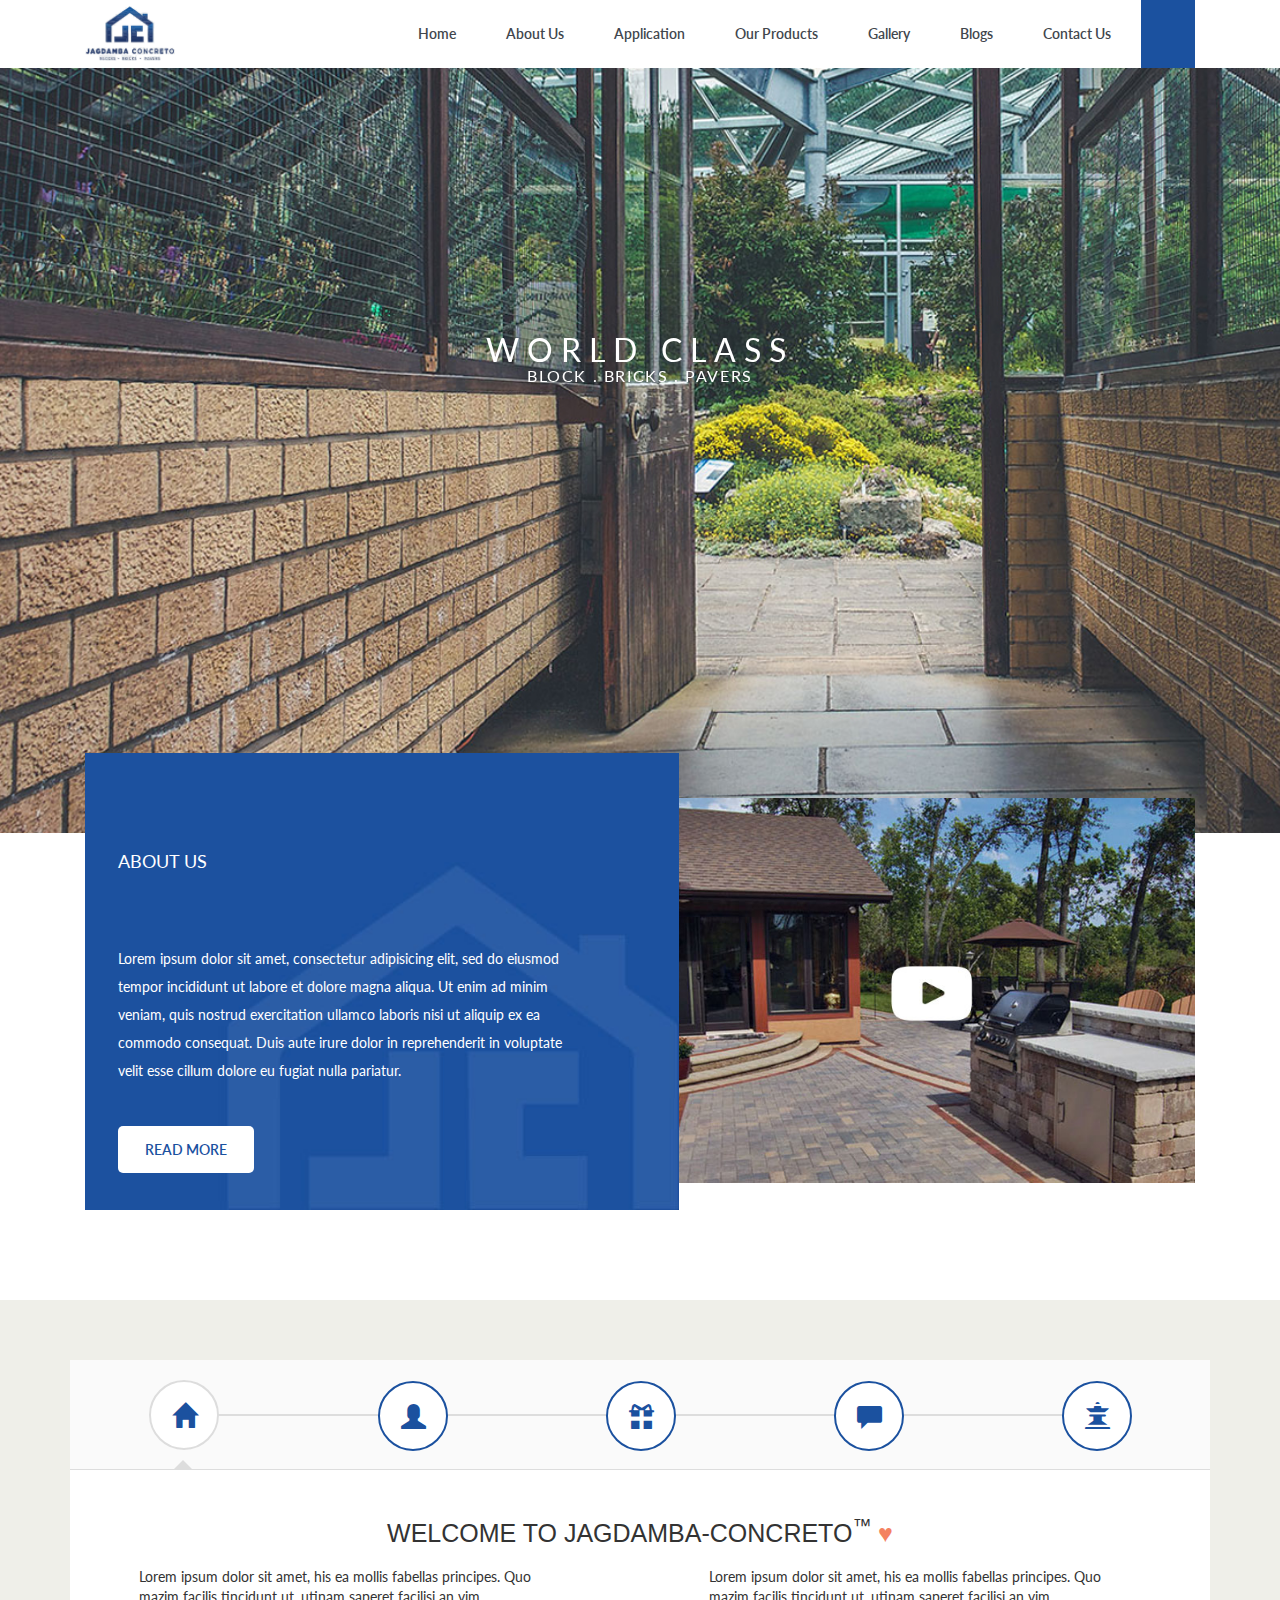
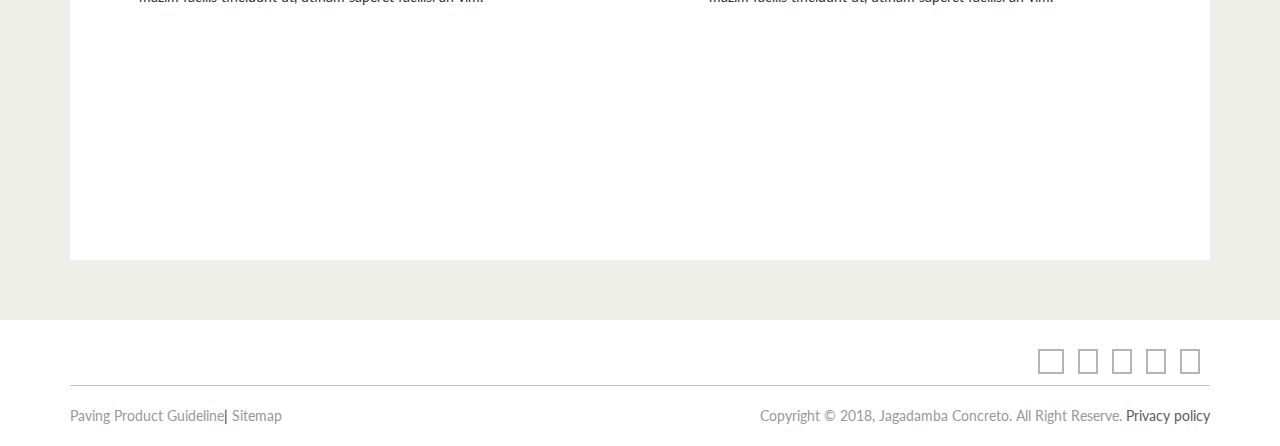
<file: about.html>
<!doctype html>
<html>

<head>
    <title>Jagdamba-Concreto-About</title>
    <meta charset="utf-8">
    <meta http-equiv="x-ua-compatible" content="ie=edge">

    <meta name="description" content="">
    <meta name="viewport" content="width=device-width, initial-scale=1, shrink-to-fit=no">

    <link rel="manifest" href="site.webmanifest">
    <link rel="apple-touch-icon" href="icon.png">
    <!-- Place favicon.ico in the root directory -->
    <!-- Latest compiled and minified CSS -->
    <link href="https://fonts.googleapis.com/css?family=Lato:300,300i,400,700,900" rel="stylesheet">
    <link rel="stylesheet" href="https://use.fontawesome.com/releases/v5.2.0/css/all.css" integrity="sha384-hWVjflwFxL6sNzntih27bfxkr27PmbbK/iSvJ+a4+0owXq79v+lsFkW54bOGbiDQ" crossorigin="anonymous">
    <link rel="stylesheet" href="https://maxcdn.bootstrapcdn.com/bootstrap/3.3.7/css/bootstrap.min.css" integrity="sha384-BVYiiSIFeK1dGmJRAkycuHAHRg32OmUcww7on3RYdg4Va+PmSTsz/K68vbdEjh4u" crossorigin="anonymous">
    <link rel="stylesheet" href="css/normalize.css">
    <link rel="stylesheet" type="text/css" href="https://cdnjs.cloudflare.com/ajax/libs/animate.css/3.7.0/animate.min.css">
    <!-- Carousel -->
    <link rel="stylesheet" href="css/owl.theme.default.min.css">
    <link rel="stylesheet" href="css/owl.carousel.min.css">


    <link rel="stylesheet" href="css/main.css">
    <link rel="stylesheet" href="css/responsive.css">


</head>

<body class="product">

    <!-- Add your site or application content here -->
    <!-- navogation -->
    <nav>
        <div class="container">
            <div class="row">
                <div class="col-sm-2 logo-img">
                    <a href="#" class="logo">
                        <img data-src="img/logo.png" alt="logo">
                    </a>
                    <a href="#" class="search search-m search-btn">
                        <input id="search1" class="serch-up" type="search" name="search">
                        <label for="search"><i id="fa-first" class="fas fa-search"></i><i id="times-search" class="fas fa-times" style="display:none;"></i></label>
                    </a>
                    <div id="bun">
                        <div class="mmm-burger"></div>
                    </div>
                </div>

                <div class="col-sm-10 clearfix nav-top">

                    <ul class="clearfix">
                        <li>
                            <a href="./index.html">Home</a>
                        </li>
                        <li>
                            <a href="./about.html">About Us</a>
                        </li>
                        <li>
                            <a href="#">Application</a>

                        </li>
                        <li class="our--products">
                            <a href="product.php">Our Products</a>
                            <ul class="sub-nav">
                                <li>
                                    <a href="#">Blocks</a>
                                </li>
                                <li>
                                    <a href="#">bricks</a>
                                </li>
                                <li>
                                    <a href="#">Kerbs</a>
                                </li>
                                <li>
                                    <a href="#">pavers</a>
                                </li>
                                <li>
                                    <a href="#">drains</a>
                                </li>
                                <li>
                                    <a href="#">slabs</a>
                                </li>
                            </ul>
                            <div class="dropdown">
                                <div class="dropdownWrap">
                                    <div class="dropdownBox first-box">
                                        <ul>
                                            <li class="menuitem1">
                                                <a>
                                                    <svg version="1.1" id="Layer_1" xmlns="http://www.w3.org/2000/svg" xmlns:xlink="http://www.w3.org/1999/xlink" x="0px" y="0px" viewBox="0 0 141.732 141.732" enable-background="new 0 0 141.732 141.732" xml:space="preserve">
                                            <linearGradient id="SVGID_1_" gradientUnits="userSpaceOnUse" x1="97.6914" y1="65.3137" x2="60.7532" y2="39.6372">
                                                <stop  offset="0" style="stop-color:#3768AB"/>
                                                <stop  offset="1" style="stop-color:#1E3666"/>
                                            </linearGradient>
                                            <polygon fill="url(#SVGID_1_)" points="132.5,63.055 90.559,88.417 12.5,32.795 54.361,7.132 "/>
                                            <linearGradient id="SVGID_2_" gradientUnits="userSpaceOnUse" x1="12.5" y1="85.0815" x2="90.5589" y2="85.0815">
                                                <stop  offset="0" style="stop-color:#3768AB"/>
                                                <stop  offset="1" style="stop-color:#1E3666"/>
                                            </linearGradient>
                                            <polygon fill="url(#SVGID_2_)" points="90.068,137.368 12.5,81.935 12.5,32.795 90.559,88.417 "/>
                                            <linearGradient id="SVGID_3_" gradientUnits="userSpaceOnUse" x1="90.0682" y1="100.2113" x2="132.5" y2="100.2113">
                                                <stop  offset="0" style="stop-color:#3768AB"/>
                                                <stop  offset="1" style="stop-color:#1E3666"/>
                                            </linearGradient>
                                            <polygon fill="url(#SVGID_3_)" points="132.5,112.567 90.068,137.368 90.559,88.417 132.5,63.055 "/>
                                            <linearGradient id="SVGID_4_" gradientUnits="userSpaceOnUse" x1="70.3308" y1="58.4313" x2="109.8055" y2="58.4313">
                                                <stop  offset="0" style="stop-color:#3768AB"/>
                                                <stop  offset="1" style="stop-color:#1E3666"/>
                                            </linearGradient>
                                            <polygon fill="url(#SVGID_4_)" points="109.806,59.472 90.888,71.362 70.331,57.601 90.787,45.501 "/>
                                            <linearGradient id="SVGID_5_" gradientUnits="userSpaceOnUse" x1="92.2829" y1="59.3384" x2="100.0535" y2="52.694">
                                                <stop  offset="0" style="stop-color:#3768AB"/>
                                                <stop  offset="1" style="stop-color:#1E3666"/>
                                            </linearGradient>
                                            <polygon fill="url(#SVGID_5_)" points="109.806,59.472 98.998,66.264 90.888,71.362 90.787,45.501 "/>
                                            <linearGradient id="SVGID_6_" gradientUnits="userSpaceOnUse" x1="37.4468" y1="34.9942" x2="76.9215" y2="34.9942">
                                                <stop  offset="0" style="stop-color:#3768AB"/>
                                                <stop  offset="1" style="stop-color:#1E3666"/>
                                            </linearGradient>
                                            <polygon fill="url(#SVGID_6_)" points="76.921,36.035 58.004,47.925 37.447,34.164 57.903,22.064 "/>
                                            <linearGradient id="SVGID_7_" gradientUnits="userSpaceOnUse" x1="59.3989" y1="35.9014" x2="67.1694" y2="29.257">
                                                <stop  offset="0" style="stop-color:#3768AB"/>
                                                <stop  offset="1" style="stop-color:#1E3666"/>
                                            </linearGradient>
                                            <polygon fill="url(#SVGID_7_)" points="76.921,36.035 66.114,42.827 58.004,47.925 57.903,22.064 "/>
                                            </svg>
                                                    <p>Blocks</p>
                                                </a>
                                                <div class="right-box active-right">
                                                    <div class="right-box-item1 active">
                                                        <div class="dropdownBox col-sm-6 middle-box">
                                                            <h4>Blocks</h4>
                                                            <div class="border-blue"></div>
                                                            <p>Lorem Ipsum is simply dummy text of the printing and typesetting industry. Lorem Ipsum has been the industry's standard dummy text ever since the 1500s, when an unknown printer took a galley
                                                                of type and scrambled it to make a type specimen book. It has <br>took a galley of type and scrambled it to make a type specimen book. It has</p>
                                                        </div>
                                                        <div class="dropdownBox col-sm-6 middle-box">
                                                            <a class="logo-menu">
                                                                <img data-src="img/gallery3.jpg" alt="gallery3">
                                                            </a>
                                                        </div>
                                                    </div>
                                                </div>
                                            </li>
                                            <li class="menuitem1">
                                                <a>
                                                    <svg version="1.1" id="Layer_1" xmlns="http://www.w3.org/2000/svg" xmlns:xlink="http://www.w3.org/1999/xlink" x="0px" y="0px" viewBox="0 0 141.732 141.732" enable-background="new 0 0 141.732 141.732" xml:space="preserve">
                                        <linearGradient id="SVGID_1_" gradientUnits="userSpaceOnUse" x1="99.3979" y1="78.6425" x2="58.3979" y2="50.1425">
                                            <stop  offset="0" style="stop-color:#3768AB"/>
                                            <stop  offset="1" style="stop-color:#1E3666"/>
                                        </linearGradient>
                                        <polygon fill="url(#SVGID_1_)" points="138.098,76.044 91.634,104.528 4.902,42.456 51.366,13.972 "/>
                                        <linearGradient id="SVGID_2_" gradientUnits="userSpaceOnUse" x1="4.9024" y1="85.2642" x2="91" y2="85.2642">
                                            <stop  offset="0" style="stop-color:#3768AB"/>
                                            <stop  offset="1" style="stop-color:#1E3666"/>
                                        </linearGradient>
                                        <polygon fill="url(#SVGID_2_)" points="91,128.528 4.902,67 4.902,42 91,103.528 "/>
                                        <linearGradient id="SVGID_3_" gradientUnits="userSpaceOnUse" x1="91" y1="102.286" x2="138.0976" y2="102.286">
                                            <stop  offset="0" style="stop-color:#3768AB"/>
                                            <stop  offset="1" style="stop-color:#1E3666"/>
                                        </linearGradient>
                                        <polygon fill="url(#SVGID_3_)" points="138.098,101 91,128.528 91,104.528 138.098,76.044 "/>
                                        </svg>
                                                    <p>bricks</p>
                                                </a>
                                                <div class="right-box">
                                                    <div class="right-box-item1 active">
                                                        <div class="dropdownBox col-sm-6 middle-box">
                                                            <h4>bricks</h4>
                                                            <div class="border-blue"></div>
                                                            <p>Lorem Ipsum is simply dummy text of the printing and typesetting industry. Lorem Ipsum has been the industry's standard dummy text ever since the 1500s, when an unknown printer took a galley
                                                                of type and scrambled it to make a type specimen book. It has <br>took a galley of type and scrambled it to make a type specimen book. It has</p>
                                                        </div>
                                                        <div class="dropdownBox col-sm-6 middle-box">
                                                            <a class="logo-menu">
                                                                <img data-src="img/gallery4.jpg" alt="gallery4">
                                                            </a>
                                                        </div>
                                                    </div>
                                                </div>
                                            </li>

                                            <li class="menuitem1">
                                                <a>
                                                    <svg version="1.1" id="Layer_1" xmlns="http://www.w3.org/2000/svg" xmlns:xlink="http://www.w3.org/1999/xlink" x="0px" y="0px" viewBox="0 0 141.732 141.732" enable-background="new 0 0 141.732 141.732" xml:space="preserve">
                                            <linearGradient id="SVGID_1_" gradientUnits="userSpaceOnUse" x1="100.4115" y1="57.5897" x2="63.2501" y2="31.758">
                                                <stop  offset="0" style="stop-color:#3768AB"/>
                                                <stop  offset="1" style="stop-color:#1E3666"/>
                                            </linearGradient>
                                            <polygon fill="url(#SVGID_1_)" points="131.149,61.475 104.203,77.717 19.787,17.564 47.986,3.656 "/>
                                            <linearGradient id="SVGID_2_" gradientUnits="userSpaceOnUse" x1="10.4024" y1="84.8266" x2="94.8188" y2="84.8266">
                                                <stop  offset="0" style="stop-color:#3768AB"/>
                                                <stop  offset="1" style="stop-color:#1E3666"/>
                                            </linearGradient>
                                            <polygon fill="url(#SVGID_2_)" points="94.288,136.5 10.402,76.552 10.402,33.153 94.819,93.306 "/>
                                            <linearGradient id="SVGID_3_" gradientUnits="userSpaceOnUse" x1="94.2881" y1="98.9877" x2="131.1495" y2="98.9877">
                                                <stop  offset="0" style="stop-color:#3768AB"/>
                                                <stop  offset="1" style="stop-color:#1E3666"/>
                                            </linearGradient>
                                            <polygon fill="url(#SVGID_3_)" points="131.149,114.738 94.288,136.5 94.819,93.306 104.203,77.717 131.149,61.475 "/>
                                            <linearGradient id="SVGID_4_" gradientUnits="userSpaceOnUse" x1="25.2945" y1="55.087" x2="114.931" y2="56.0613">
                                                <stop  offset="0" style="stop-color:#3768AB"/>
                                                <stop  offset="1" style="stop-color:#1E3666"/>
                                            </linearGradient>
                                            <polygon fill="url(#SVGID_4_)" points="94.819,93.306 10.402,33.153 19.787,17.564 104.203,77.717 "/>
                                            </svg>
                                                    <p>Kerbs</p>
                                                </a>
                                                <div class="right-box">
                                                    <div class="right-box-item1 active">
                                                        <div class="dropdownBox col-sm-6 middle-box">
                                                            <h4>Kerbs</h4>
                                                            <div class="border-blue"></div>
                                                            <p>Lorem Ipsum is simply dummy text of the printing and typesetting industry. Lorem Ipsum has been the industry's standard dummy text ever since the 1500s, when an unknown printer took a galley
                                                                of type and scrambled it to make a type specimen book. It has <br>took a galley of type and scrambled it to make a type specimen book. It has</p>
                                                        </div>
                                                        <div class="dropdownBox col-sm-6 middle-box">
                                                            <a class="logo-menu">
                                                                <img data-src="img/kerb.jpg" alt="kerb">
                                                            </a>
                                                        </div>
                                                    </div>
                                                </div>
                                            </li>

                                            <li class="menuitem1">
                                                <a>
                                                    <svg version="1.1" id="Layer_1" xmlns="http://www.w3.org/2000/svg" xmlns:xlink="http://www.w3.org/1999/xlink" x="0px" y="0px" viewBox="0 0 141.732 141.732" enable-background="new 0 0 141.732 141.732" xml:space="preserve">
                                                      <linearGradient id="SVGID_1_" gradientUnits="userSpaceOnUse" x1="68.0747" y1="92.828" x2="99.7114" y2="92.828">
                                                        <stop  offset="0" style="stop-color:#3768AB"/>
                                                        <stop  offset="1" style="stop-color:#1E3666"/>
                                                      </linearGradient>
                                                      <polygon fill="url(#SVGID_1_)" points="99.5,116.245 68.121,94.184 68.075,69.411 99.711,91.912 "/>
                                                      <linearGradient id="SVGID_2_" gradientUnits="userSpaceOnUse" x1="99.5" y1="96.7331" x2="131.457" y2="96.7331">
                                                        <stop  offset="0" style="stop-color:#3768AB"/>
                                                        <stop  offset="1" style="stop-color:#1E3666"/>
                                                      </linearGradient>
                                                      <polygon fill="url(#SVGID_2_)" points="131.457,88.717 130,113.003 99.5,116.245 99.711,91.912 131.457,88.717 127.098,77.221 "/>
                                                      <linearGradient id="SVGID_3_" gradientUnits="userSpaceOnUse" x1="0.1996" y1="69.0081" x2="127.0502" y2="111.4663">
                                                        <stop  offset="0" style="stop-color:#3768AB"/>
                                                        <stop  offset="1" style="stop-color:#1E3666"/>
                                                      </linearGradient>
                                                      <polygon fill="url(#SVGID_3_)" points="68.121,94.184 30.29,101.395 29.5,76.837 68.075,69.411 "/>
                                                      <linearGradient id="SVGID_4_" gradientUnits="userSpaceOnUse" x1="-12.1987" y1="74.4419" x2="73.3842" y2="103.0875">
                                                        <stop  offset="0" style="stop-color:#3768AB"/>
                                                        <stop  offset="1" style="stop-color:#1E3666"/>
                                                      </linearGradient>
                                                      <polygon fill="url(#SVGID_4_)" points="30.29,101.395 11.235,93.998 11,69.475 29.5,76.837 "/>
                                                      <linearGradient id="SVGID_5_" gradientUnits="userSpaceOnUse" x1="50.3746" y1="34.2393" x2="49.7656" y2="48.8573">
                                                        <stop  offset="0" style="stop-color:#3768AB"/>
                                                        <stop  offset="1" style="stop-color:#1E3666"/>
                                                      </linearGradient>
                                                      <polygon fill="url(#SVGID_5_)" points="56.5,55 43.509,31.246 47.833,56.618 "/>
                                                      <linearGradient id="SVGID_6_" gradientUnits="userSpaceOnUse" x1="117.8222" y1="135.8778" x2="22.0894" y2="13.1435">
                                                        <stop  offset="0" style="stop-color:#3768AB"/>
                                                        <stop  offset="1" style="stop-color:#1E3666"/>
                                                      </linearGradient>
                                                      <polygon fill="url(#SVGID_6_)" points="127.098,77.221 101.021,61.333 72.676,30.659 63.797,26.355 54.143,27.208 43.509,31.246
                                                        56.5,55 19,62 11,69.475 29.5,76.837 68.075,69.411 99.711,91.912 131.457,88.717 "/>
                                                      </svg>
                                                    <p>pavers</p>
                                                </a>
                                                <div class="right-box">
                                                    <div class="right-box-item1 active">
                                                        <div class="dropdownBox col-sm-6 middle-box">
                                                            <h4>pavers</h4>
                                                            <div class="border-blue"></div>
                                                            <p>Lorem Ipsum is simply dummy text of the printing and typesetting industry. Lorem Ipsum has been the industry's standard dummy text ever since the 1500s, when an unknown printer took a galley
                                                                of type and scrambled it to make a type specimen book. It has <br>took a galley of type and scrambled it to make a type specimen book. It has</p>
                                                        </div>
                                                        <div class="dropdownBox col-sm-6 middle-box">
                                                            <a class="logo-menu">
                                                                <img data-src="img/gallery1.jpg" alt="pavers">
                                                            </a>
                                                        </div>
                                                    </div>
                                                </div>
                                            </li>

                                            <li class="menuitem1">
                                                <a>
                                                    <svg version="1.1" id="Layer_1" xmlns="http://www.w3.org/2000/svg" xmlns:xlink="http://www.w3.org/1999/xlink" x="0px" y="0px" viewBox="0 0 141.732 141.732" enable-background="new 0 0 141.732 141.732" xml:space="preserve">
                                        <linearGradient id="SVGID_1_" gradientUnits="userSpaceOnUse" x1="94.2866" y1="81.1852" x2="59.1697" y2="56.7746">
                                            <stop  offset="0" style="stop-color:#3768AB"/>
                                            <stop  offset="1" style="stop-color:#1E3666"/>
                                        </linearGradient>
                                        <polygon fill="url(#SVGID_1_)" points="136.475,65.952 69.17,108.285 4.928,62.308 66.107,24.156 "/>
                                        <linearGradient id="SVGID_2_" gradientUnits="userSpaceOnUse" x1="4.9277" y1="90.3122" x2="68.7004" y2="90.3122">
                                            <stop  offset="0" style="stop-color:#3768AB"/>
                                            <stop  offset="1" style="stop-color:#1E3666"/>
                                        </linearGradient>
                                        <polygon fill="url(#SVGID_2_)" points="68.7,118.655 4.928,73.08 4.928,61.97 68.7,107.544 "/>
                                        <linearGradient id="SVGID_3_" gradientUnits="userSpaceOnUse" x1="68.7004" y1="92.3035" x2="136.4747" y2="92.3035">
                                            <stop  offset="0" style="stop-color:#3768AB"/>
                                            <stop  offset="1" style="stop-color:#1E3666"/>
                                        </linearGradient>
                                        <polygon fill="url(#SVGID_3_)" points="136.475,77.031 68.7,118.655 68.7,108.285 136.475,65.952 "/>
                                        <linearGradient id="SVGID_4_" gradientUnits="userSpaceOnUse" x1="184.3151" y1="98.3915" x2="240.6084" y2="100.1198" gradientTransform="matrix(0.6694 -0.4213 0.5326 0.8464 -128.3687 51.108)">
                                            <stop  offset="0" style="stop-color:#3768AB"/>
                                            <stop  offset="1" style="stop-color:#1E3666"/>
                                        </linearGradient>
                                        <path fill="url(#SVGID_4_)" d="M75.485,42.127L29.726,70.923c-1.121,0.705-2.614,0.365-3.32-0.755h0
                                            c-0.705-1.121-0.365-2.614,0.755-3.32L72.92,38.052c1.121-0.705,2.614-0.365,3.32,0.755v0
                                            C76.945,39.928,76.605,41.422,75.485,42.127z"/>
                                        <linearGradient id="SVGID_5_" gradientUnits="userSpaceOnUse" x1="178.8609" y1="87.6194" x2="235.1543" y2="89.3477" gradientTransform="matrix(0.6694 -0.4213 0.5326 0.8464 -128.3687 51.108)">
                                            <stop  offset="0" style="stop-color:#3768AB"/>
                                            <stop  offset="1" style="stop-color:#1E3666"/>
                                        </linearGradient>
                                        <path fill="url(#SVGID_5_)" d="M66.096,35.308L20.338,64.103c-1.121,0.705-2.614,0.365-3.32-0.755l0,0
                                            c-0.705-1.121-0.365-2.614,0.755-3.32l45.758-28.795c1.121-0.705,2.614-0.365,3.32,0.755v0
                                            C67.556,33.109,67.217,34.603,66.096,35.308z"/>
                                        <linearGradient id="SVGID_6_" gradientUnits="userSpaceOnUse" x1="183.9922" y1="108.9092" x2="240.2855" y2="110.6375" gradientTransform="matrix(0.6694 -0.4213 0.5326 0.8464 -128.3687 51.108)">
                                            <stop  offset="0" style="stop-color:#3768AB"/>
                                            <stop  offset="1" style="stop-color:#1E3666"/>
                                        </linearGradient>
                                        <path fill="url(#SVGID_6_)" d="M86.017,48.199L40.259,76.994c-1.121,0.705-2.614,0.365-3.32-0.755h0
                                            c-0.705-1.121-0.365-2.614,0.755-3.32l45.758-28.795c1.121-0.705,2.614-0.365,3.32,0.755l0,0C87.477,46,87.137,47.493,86.017,48.199
                                            z"/>
                                        <linearGradient id="SVGID_7_" gradientUnits="userSpaceOnUse" x1="183.6693" y1="119.4268" x2="239.9626" y2="121.1551" gradientTransform="matrix(0.6694 -0.4213 0.5326 0.8464 -128.3687 51.108)">
                                            <stop  offset="0" style="stop-color:#3768AB"/>
                                            <stop  offset="1" style="stop-color:#1E3666"/>
                                        </linearGradient>
                                        <path fill="url(#SVGID_7_)" d="M96.549,54.27L50.791,83.065c-1.121,0.705-2.614,0.365-3.32-0.755h0
                                            c-0.705-1.121-0.365-2.614,0.755-3.32l45.758-28.795c1.121-0.705,2.614-0.365,3.32,0.755v0C98.009,52.071,97.67,53.565,96.549,54.27
                                            z"/>
                                        <linearGradient id="SVGID_8_" gradientUnits="userSpaceOnUse" x1="183.3463" y1="129.9445" x2="239.6397" y2="131.6728" gradientTransform="matrix(0.6694 -0.4213 0.5326 0.8464 -128.3687 51.108)">
                                            <stop  offset="0" style="stop-color:#3768AB"/>
                                            <stop  offset="1" style="stop-color:#1E3666"/>
                                        </linearGradient>
                                        <path fill="url(#SVGID_8_)" d="M107.081,60.341L61.323,89.137c-1.121,0.705-2.614,0.365-3.32-0.755l0,0
                                            c-0.705-1.121-0.365-2.614,0.755-3.32l45.758-28.795c1.121-0.705,2.614-0.365,3.32,0.755v0
                                            C108.542,58.142,108.202,59.636,107.081,60.341z"/>
                                        <linearGradient id="SVGID_9_" gradientUnits="userSpaceOnUse" x1="183.0234" y1="140.4621" x2="239.3168" y2="142.1904" gradientTransform="matrix(0.6694 -0.4213 0.5326 0.8464 -128.3687 51.108)">
                                            <stop  offset="0" style="stop-color:#3768AB"/>
                                            <stop  offset="1" style="stop-color:#1E3666"/>
                                        </linearGradient>
                                        <path fill="url(#SVGID_9_)" d="M117.613,66.412L71.855,95.208c-1.121,0.705-2.614,0.365-3.32-0.755l0,0
                                            c-0.705-1.121-0.365-2.614,0.755-3.32l45.758-28.795c1.121-0.705,2.614-0.365,3.32,0.755l0,0
                                            C119.074,64.213,118.734,65.707,117.613,66.412z"/>
                                        </svg>

                                                    <p>drains</p>
                                                </a>
                                                <div class="right-box">
                                                    <div class="right-box-item1 active">
                                                        <div class="dropdownBox col-sm-6 middle-box">
                                                            <h4>drains</h4>
                                                            <div class="border-blue"></div>
                                                            <p>Lorem Ipsum is simply dummy text of the printing and typesetting industry. Lorem Ipsum has been the industry's standard dummy text ever since the 1500s, when an unknown printer took a galley
                                                                of type and scrambled it to make a type specimen book. It has <br>took a galley of type and scrambled it to make a type specimen book. It has</p>
                                                        </div>
                                                        <div class="dropdownBox col-sm-6 middle-box">
                                                            <a class="logo-menu">
                                                                <img data-src="img/gallery5.jpg" alt="gallery5">

                                                            </a>
                                                        </div>
                                                    </div>
                                                </div>
                                            </li>

                                            <li class="menuitem1">
                                                <a>
                                                    <svg version="1.1" id="Layer_1" xmlns="http://www.w3.org/2000/svg" xmlns:xlink="http://www.w3.org/1999/xlink" x="0px" y="0px" viewBox="0 0 141.732 141.732" enable-background="new 0 0 141.732 141.732" xml:space="preserve">
                                        <linearGradient id="SVGID_1_" gradientUnits="userSpaceOnUse" x1="95.6427" y1="82.8844" x2="59.4766" y2="57.7446">
                                            <stop  offset="0" style="stop-color:#3768AB"/>
                                            <stop  offset="1" style="stop-color:#1E3666"/>
                                        </linearGradient>
                                        <polygon fill="url(#SVGID_1_)" points="139.091,67.197 69.776,110.794 3.614,63.443 66.621,24.152 "/>
                                        <linearGradient id="SVGID_2_" gradientUnits="userSpaceOnUse" x1="3.6143" y1="90.377" x2="69.2921" y2="90.377">
                                            <stop  offset="0" style="stop-color:#3768AB"/>
                                            <stop  offset="1" style="stop-color:#1E3666"/>
                                        </linearGradient>
                                        <polygon fill="url(#SVGID_2_)" points="69.292,117.659 3.614,70.723 3.614,63.095 69.292,110.031 "/>
                                        <linearGradient id="SVGID_3_" gradientUnits="userSpaceOnUse" x1="69.2921" y1="92.4278" x2="139.091" y2="92.4278">
                                            <stop  offset="0" style="stop-color:#3768AB"/>
                                            <stop  offset="1" style="stop-color:#1E3666"/>
                                        </linearGradient>
                                        <polygon fill="url(#SVGID_3_)" points="139.091,74.792 69.292,117.659 69.292,110.794 139.091,67.197 "/>
                                        </svg>
                                                    <p>slabs</p>
                                                </a>
                                                <div class="right-box">
                                                    <div class="right-box-item1 active">
                                                        <div class="dropdownBox col-sm-6 middle-box">
                                                            <h4>slabs</h4>
                                                            <div class="border-blue"></div>
                                                            <p>Lorem Ipsum is simply dummy text of the printing and typesetting industry. Lorem Ipsum has been the industry's standard dummy text ever since the 1500s, when an unknown printer took a galley
                                                                of type and scrambled it to make a type specimen book. It has <br>took a galley of type and scrambled it to make a type specimen book. It has</p>
                                                        </div>
                                                        <div class="dropdownBox col-sm-6 middle-box">
                                                            <a class="logo-menu">
                                                                <img data-src="img/gallery6.jpg" alt="gallery6">
                                                            </a>
                                                        </div>
                                                    </div>
                                                </div>

                                            </li>

                                        </ul>
                                    </div>

                                </div>
                            </div>
                        </li>
                        <li>
                            <a href="./gallery.html">Gallery</a>
                        </li>
                        <li>
                            <a href="#">Blogs</a>
                        </li>
                        <li>
                            <a href="./contact.html">Contact Us</a>
                        </li>
                        <li class="search-btn">
                            <a href="#" class="search">

                                <label for="search"><i id="fass" class="fas fa-search"></i><i class="fas fa-times" style="display:none;"></i></label>
                            </a>
                            <input id="search" type="search" name="search">
                        </li>
                    </ul>
                </div>
            </div>
        </div>
    </nav>


    <!-- Banner -->
    <section id="banner">
        <div class="header__carouse">
            <div class="banner">
                <div class="header__text-box">
                    <div class="item">
                        <h3 class="heading-primary">
                            <span class="heading-primary--main">WORLD CLASS</span>
                            <span class="heading-primary--sub">bLOCK . BRICKS . PAVERS</span>
                        </h3>
                    </div>
                </div>
            </div>
   
        </div>
    </section>
    <!-- About -->
    <section class="about">
        <div class="container">
            <div class="row">
                <div class="col-sm-6">
                    <div class="about-left">
                        <a href="#" class="btn-arrow">
                             About US <i class="fas fa-arrow-right"></i>
                        </a>
                        <p>Lorem ipsum dolor sit amet, consectetur adipisicing elit, sed do eiusmod tempor incididunt ut labore et dolore magna aliqua. Ut enim ad minim veniam, quis nostrud exercitation ullamco laboris nisi ut aliquip ex ea commodo consequat.
                            Duis aute irure dolor in reprehenderit in voluptate velit esse cillum dolore eu fugiat nulla pariatur. </p>
                        <a href="#" class="btn-read">
                                Read More
                              </a>
                    </div>
                </div>
                <div class="col-sm-6">
                    <div class="about-video">
                        <img data-src="img/vedio.jpg">
                    </div>
                </div>
            </div>
        </div>
    </section>
<!-- about details -->
<section style="background:#efefe9;">
        <div class="container">
            <div class="row">
                <div class="board">
                    <!-- <h2>Welcome to IGHALO!<sup>™</sup></h2>-->
                    <div class="board-inner">
                    <ul class="nav nav-tabs" id="myTab">
                    <div class="liner"></div>
                     <li class="active">
                     <a href="#home" data-toggle="tab" title="welcome">
                      <span class="round-tabs one">
                              <i class="glyphicon glyphicon-home"></i>
                      </span> 
                  </a></li>

                  <li><a href="#profile" data-toggle="tab" title="Team">
                     <span class="round-tabs two">
                         <i class="glyphicon glyphicon-user"></i>
                     </span> 
           </a>
                 </li>
                 <li><a href="#messages" data-toggle="tab" title="Goods Skims">
                     <span class="round-tabs three">
                          <i class="glyphicon glyphicon-gift"></i>
                     </span> </a>
                     </li>

                     <li><a href="#settings" data-toggle="tab" title="Feedback">
                         <span class="round-tabs four">
                              <i class="glyphicon glyphicon-comment"></i>
                         </span> 
                     </a></li>

                     <li><a href="#doner" data-toggle="tab" title="Awards">
                         <span class="round-tabs five">
                              <i class="glyphicon glyphicon-queen"></i>
                         </span> </a>
                     </li>
                     
                     </ul></div>

                     <div class="tab-content">
                      <div class="tab-pane fade in active" id="home">

                          <h3 class="head text-center">Welcome to Jagdamba-Concreto<sup>™</sup> <span style="color:#f48260;">♥</span></h3>
                        <div class="text-detail">
                             <div class="col-sm-6">
                              <p class="narrow ">
                              Lorem ipsum dolor sit amet, his ea mollis fabellas principes. Quo mazim facilis tincidunt ut, utinam saperet facilisi an vim.
                          </p>
                         </div>
                         <div class="col-sm-6">
                              <p class="narrow ">
                              Lorem ipsum dolor sit amet, his ea mollis fabellas principes. Quo mazim facilis tincidunt ut, utinam saperet facilisi an vim.
                          </p>
                         </div>
                        </div>
                          
                         <!--  <p class="text-center">
                    <a href="" class="btn btn-success btn-outline-rounded green"> start using bootsnipp <span style="margin-left:10px;" class="glyphicon glyphicon-send"></span></a>
                </p> -->
                      </div>
                      <div class="tab-pane fade" id="profile">
                          <h3 class="head text-center">Jagdamba-Concreto<sup>™</sup>Team</h3>
                        <div class="text-detail">
                             <div class="col-sm-6">
                              <p class="narrow ">
                              Lorem ipsum dolor sit amet, his ea mollis fabellas principes. Quo mazim facilis tincidunt ut, utinam saperet facilisi an vim.
                          </p>
                         </div>
                         <div class="col-sm-6">
                              <p class="narrow ">
                              Lorem ipsum dolor sit amet, his ea mollis fabellas principes. Quo mazim facilis tincidunt ut, utinam saperet facilisi an vim.
                          </p>
                         </div>
                        </div>
                          
                       <!--    <p class="text-center">
                    <a href="" class="btn btn-success btn-outline-rounded greenarrownarrown"> create your profile <span style="margin-left:10px;" class="glyphicon glyphicon-send"></span></a>
                </p> -->
                          
                      </div>
                      <div class="tab-pane fade" id="messages">
                          <h3 class="head text-center">Good Skims</h3>
                        <div class="text-detail">
                             <div class="col-sm-6">
                              <p class="narrow ">
                              Lorem ipsum dolor sit amet, his ea mollis fabellas principes. Quo mazim facilis tincidunt ut, utinam saperet facilisi an vim.
                          </p>
                         </div>
                         <div class="col-sm-6">
                              <p class="narrow ">
                              Lorem ipsum dolor sit amet, his ea mollis fabellas principes. Quo mazim facilis tincidunt ut, utinam saperet facilisi an vim.
                          </p>
                         </div>
                        </div>
                          
                         <!--  <p class="text-center">
                    <a href="" class="btn btn-success btn-outline-rounded green"> start using bootsnipp <span style="margin-left:10px;" class="glyphicon glyphicon-send"></span></a>
                </p> -->
                      </div>
                      <div class="tab-pane fade" id="settings">
                          <h3 class="head text-center">People Loved!</h3>
                         <div class="text-detail">
                             <div class="col-sm-6">
                              <p class="narrow ">
                              Lorem ipsum dolor sit amet, his ea mollis fabellas principes. Quo mazim facilis tincidunt ut, utinam saperet facilisi an vim.
                          </p>
                         </div>
                         <div class="col-sm-6">
                              <p class="narrow ">
                              Lorem ipsum dolor sit amet, his ea mollis fabellas principes. Quo mazim facilis tincidunt ut, utinam saperet facilisi an vim.
                          </p>
                         </div>
                        </div>
                          <!-- <p class="text-center">
                    <a href="" class="btn btn-success btn-outline-rounded green"> start using bootsnipp <span style="margin-left:10px;" class="glyphicon glyphicon-send"></span></a>
                </p> -->
                      </div>
                      <div class="tab-pane fade" id="doner">
  <div class="text-center">
    <i class="img-intro icon-checkmark-circle"></i>
</div>
<h3 class="head text-center">Jagdamba-Concreto<span style="color:#f48260;">♥</span> Awards</h3>
<p class="narrow text-center">
  Lorem ipsum dolor sit amet, his ea mollis fabellas principes. Quo mazim facilis tincidunt ut, utinam saperet facilisi an vim.
</p>
</div>
<div class="clearfix"></div>
</div>

</div>
</div>
</div>
</section>
    <!-- footer -->
    <footer>
        <div class="container">
            <div class="row">
                <div class="footer__right">
                    <a href="#"><i class="fab fa-facebook-f"></i></a>
                    <a href="#"><i class="fab fa-twitter"></i></a>
                    <a href="#"><i class="fab fa-linkedin-in"></i></a>
                    <a href="#"><i class="fab fa-google-plus-g"></i></a>
                    <a href="#"><i class="fab fa-youtube"></i></a>
                </div>
                <div class="footer__bottom clearfix">
                    <div class="footer__bottom-left">
                        <a>Paving Product Guideline</a>|
                        <a>Sitemap</a>
                    </div>
                    <div class="footer__bottom-right">
                        <p>Copyright © 2018, Jagadamba Concreto. All Right Reserve.</p>
                        <a href="#">Privacy policy</a>
                    </div>
                </div>
            </div>
        </div>
    </footer>

    <!-- Latest compiled and minified JavaScript -->
    <script src="js/vendor/modernizr-3.6.0.min.js"></script>
    <script src="https://code.jquery.com/jquery-3.3.1.min.js" integrity="sha256-FgpCb/KJQlLNfOu91ta32o/NMZxltwRo8QtmkMRdAu8=" crossorigin="anonymous"></script>
    <script src="https://maxcdn.bootstrapcdn.com/bootstrap/3.3.7/js/bootstrap.min.js" integrity="sha384-Tc5IQib027qvyjSMfHjOMaLkfuWVxZxUPnCJA7l2mCWNIpG9mGCD8wGNIcPD7Txa" crossorigin="anonymous"></script>
    <script>
        window.jQuery || document.write('<script src="js/vendor/jquery-3.3.1.min.js"><\/script>')
    </script>
    <script src="js/vendor/owl.carousel.min.js"></script>
    <script src="js/plugins.js"></script>
    <script src="js/main.js"></script>

    <!-- Google Analytics: change UA-XXXXX-Y to be your site's ID. -->
    <script>
        window.ga = function() {
            ga.q.push(arguments)
        };
        ga.q = [];
        ga.l = +new Date;
        ga('create', 'UA-XXXXX-Y', 'auto');
        ga('send', 'pageview')
    </script>
    <script src="https://www.google-analytics.com/analytics.js" async defer></script>

</body>

</html>
</file>
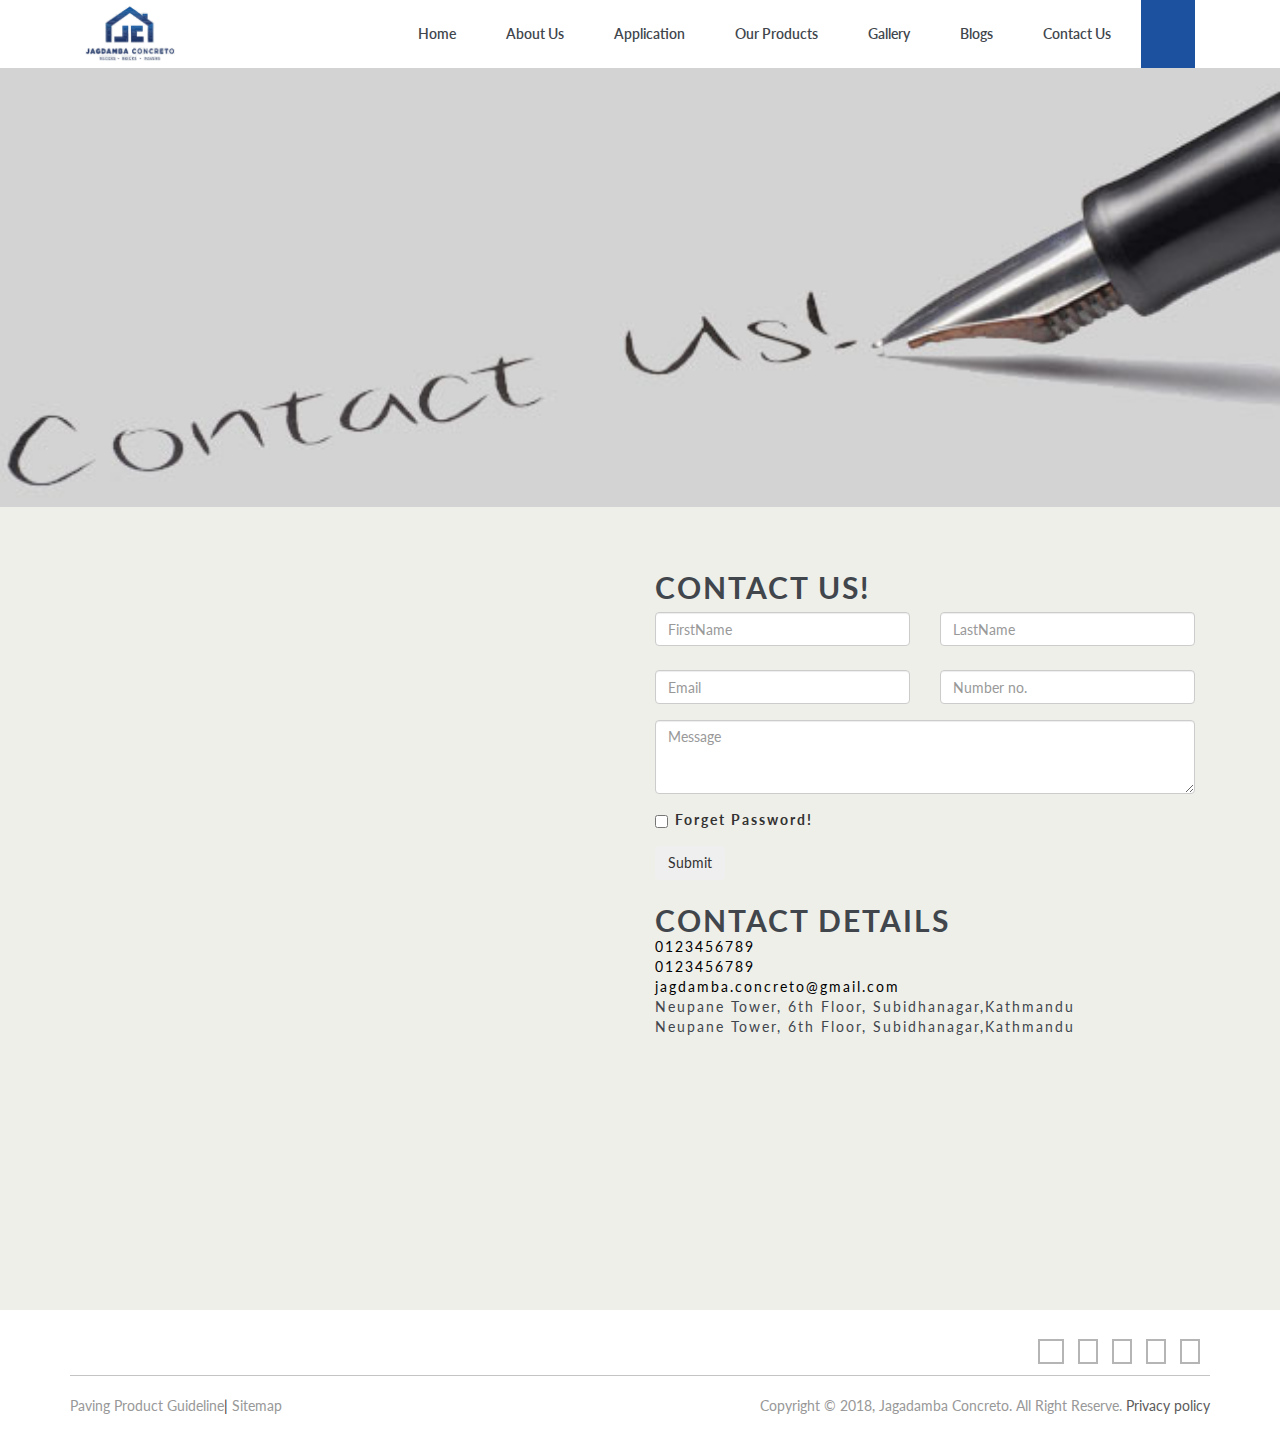
<file: contact.html>
<!doctype html>
<html>

<head>
    <title>Jagdamba-Concreto-MoreProduct</title>
    <meta charset="utf-8">
    <meta http-equiv="x-ua-compatible" content="ie=edge">

    <meta name="description" content="">
    <meta name="viewport" content="width=device-width, initial-scale=1, shrink-to-fit=no">

    <link rel="manifest" href="site.webmanifest">
    <link rel="apple-touch-icon" href="icon.png">
    <!-- Place favicon.ico in the root directory -->
    <!-- Latest compiled and minified CSS -->
    <link href="https://fonts.googleapis.com/css?family=Lato:300,300i,400,700,900" rel="stylesheet">
    <link rel="stylesheet" href="https://use.fontawesome.com/releases/v5.2.0/css/all.css" integrity="sha384-hWVjflwFxL6sNzntih27bfxkr27PmbbK/iSvJ+a4+0owXq79v+lsFkW54bOGbiDQ" crossorigin="anonymous">
    <link rel="stylesheet" href="https://maxcdn.bootstrapcdn.com/bootstrap/3.3.7/css/bootstrap.min.css" integrity="sha384-BVYiiSIFeK1dGmJRAkycuHAHRg32OmUcww7on3RYdg4Va+PmSTsz/K68vbdEjh4u" crossorigin="anonymous">
    <link rel="stylesheet" href="css/normalize.css">
    <link rel="stylesheet" type="text/css" href="https://cdnjs.cloudflare.com/ajax/libs/animate.css/3.7.0/animate.min.css">
    <!-- Carousel -->
    <link rel="stylesheet" href="css/owl.theme.default.min.css">
    <link rel="stylesheet" href="css/owl.carousel.min.css">


    <link rel="stylesheet" href="css/main.css">
    <link rel="stylesheet" href="css/responsive.css">


</head>

<body class="product">

    <!-- Add your site or application content here -->
    <!-- navogation -->
    <nav>
        <div class="container">
            <div class="row">
                <div class="col-sm-2 logo-img">
                    <a href="#" class="logo">
                        <img data-src="img/logo.png" alt="logo">
                    </a>
                    <a href="#" class="search search-m search-btn">
                        <input id="search1" class="serch-up" type="search" name="search">
                        <label for="search"><i id="fa-first" class="fas fa-search"></i><i id="times-search" class="fas fa-times" style="display:none;"></i></label>
                    </a>
                    <div id="bun">
                        <div class="mmm-burger"></div>
                    </div>
                </div>

                <div class="col-sm-10 clearfix nav-top">

                    <ul class="clearfix">
                        <li>
                            <a href="./index.html">Home</a>
                        </li>
                        <li>
                            <a href="./about.html">About Us</a>
                        </li>
                        <li>
                            <a href="#">Application</a>

                        </li>
                        <li class="our--products">
                            <a href="product.php">Our Products</a>
                            <ul class="sub-nav">
                                <li>
                                    <a href="#">Blocks</a>
                                </li>
                                <li>
                                    <a href="#">bricks</a>
                                </li>
                                <li>
                                    <a href="#">Kerbs</a>
                                </li>
                                <li>
                                    <a href="#">pavers</a>
                                </li>
                                <li>
                                    <a href="#">drains</a>
                                </li>
                                <li>
                                    <a href="#">slabs</a>
                                </li>
                            </ul>
                            <div class="dropdown">
                                <div class="dropdownWrap">
                                    <div class="dropdownBox first-box">
                                        <ul>
                                            <li class="menuitem1">
                                                <a>
                                                    <svg version="1.1" id="Layer_1" xmlns="http://www.w3.org/2000/svg" xmlns:xlink="http://www.w3.org/1999/xlink" x="0px" y="0px" viewBox="0 0 141.732 141.732" enable-background="new 0 0 141.732 141.732" xml:space="preserve">
                                            <linearGradient id="SVGID_1_" gradientUnits="userSpaceOnUse" x1="97.6914" y1="65.3137" x2="60.7532" y2="39.6372">
                                                <stop  offset="0" style="stop-color:#3768AB"/>
                                                <stop  offset="1" style="stop-color:#1E3666"/>
                                            </linearGradient>
                                            <polygon fill="url(#SVGID_1_)" points="132.5,63.055 90.559,88.417 12.5,32.795 54.361,7.132 "/>
                                            <linearGradient id="SVGID_2_" gradientUnits="userSpaceOnUse" x1="12.5" y1="85.0815" x2="90.5589" y2="85.0815">
                                                <stop  offset="0" style="stop-color:#3768AB"/>
                                                <stop  offset="1" style="stop-color:#1E3666"/>
                                            </linearGradient>
                                            <polygon fill="url(#SVGID_2_)" points="90.068,137.368 12.5,81.935 12.5,32.795 90.559,88.417 "/>
                                            <linearGradient id="SVGID_3_" gradientUnits="userSpaceOnUse" x1="90.0682" y1="100.2113" x2="132.5" y2="100.2113">
                                                <stop  offset="0" style="stop-color:#3768AB"/>
                                                <stop  offset="1" style="stop-color:#1E3666"/>
                                            </linearGradient>
                                            <polygon fill="url(#SVGID_3_)" points="132.5,112.567 90.068,137.368 90.559,88.417 132.5,63.055 "/>
                                            <linearGradient id="SVGID_4_" gradientUnits="userSpaceOnUse" x1="70.3308" y1="58.4313" x2="109.8055" y2="58.4313">
                                                <stop  offset="0" style="stop-color:#3768AB"/>
                                                <stop  offset="1" style="stop-color:#1E3666"/>
                                            </linearGradient>
                                            <polygon fill="url(#SVGID_4_)" points="109.806,59.472 90.888,71.362 70.331,57.601 90.787,45.501 "/>
                                            <linearGradient id="SVGID_5_" gradientUnits="userSpaceOnUse" x1="92.2829" y1="59.3384" x2="100.0535" y2="52.694">
                                                <stop  offset="0" style="stop-color:#3768AB"/>
                                                <stop  offset="1" style="stop-color:#1E3666"/>
                                            </linearGradient>
                                            <polygon fill="url(#SVGID_5_)" points="109.806,59.472 98.998,66.264 90.888,71.362 90.787,45.501 "/>
                                            <linearGradient id="SVGID_6_" gradientUnits="userSpaceOnUse" x1="37.4468" y1="34.9942" x2="76.9215" y2="34.9942">
                                                <stop  offset="0" style="stop-color:#3768AB"/>
                                                <stop  offset="1" style="stop-color:#1E3666"/>
                                            </linearGradient>
                                            <polygon fill="url(#SVGID_6_)" points="76.921,36.035 58.004,47.925 37.447,34.164 57.903,22.064 "/>
                                            <linearGradient id="SVGID_7_" gradientUnits="userSpaceOnUse" x1="59.3989" y1="35.9014" x2="67.1694" y2="29.257">
                                                <stop  offset="0" style="stop-color:#3768AB"/>
                                                <stop  offset="1" style="stop-color:#1E3666"/>
                                            </linearGradient>
                                            <polygon fill="url(#SVGID_7_)" points="76.921,36.035 66.114,42.827 58.004,47.925 57.903,22.064 "/>
                                            </svg>
                                                    <p>Blocks</p>
                                                </a>
                                                <div class="right-box active-right">
                                                    <div class="right-box-item1 active">
                                                        <div class="dropdownBox col-sm-6 middle-box">
                                                            <h4>Blocks</h4>
                                                            <div class="border-blue"></div>
                                                            <p>Lorem Ipsum is simply dummy text of the printing and typesetting industry. Lorem Ipsum has been the industry's standard dummy text ever since the 1500s, when an unknown printer took a galley
                                                                of type and scrambled it to make a type specimen book. It has <br>took a galley of type and scrambled it to make a type specimen book. It has</p>
                                                        </div>
                                                        <div class="dropdownBox col-sm-6 middle-box">
                                                            <a class="logo-menu">
                                                                <img data-src="img/gallery3.jpg" alt="gallery3">
                                                            </a>
                                                        </div>
                                                    </div>
                                                </div>
                                            </li>
                                            <li class="menuitem1">
                                                <a>
                                                    <svg version="1.1" id="Layer_1" xmlns="http://www.w3.org/2000/svg" xmlns:xlink="http://www.w3.org/1999/xlink" x="0px" y="0px" viewBox="0 0 141.732 141.732" enable-background="new 0 0 141.732 141.732" xml:space="preserve">
                                        <linearGradient id="SVGID_1_" gradientUnits="userSpaceOnUse" x1="99.3979" y1="78.6425" x2="58.3979" y2="50.1425">
                                            <stop  offset="0" style="stop-color:#3768AB"/>
                                            <stop  offset="1" style="stop-color:#1E3666"/>
                                        </linearGradient>
                                        <polygon fill="url(#SVGID_1_)" points="138.098,76.044 91.634,104.528 4.902,42.456 51.366,13.972 "/>
                                        <linearGradient id="SVGID_2_" gradientUnits="userSpaceOnUse" x1="4.9024" y1="85.2642" x2="91" y2="85.2642">
                                            <stop  offset="0" style="stop-color:#3768AB"/>
                                            <stop  offset="1" style="stop-color:#1E3666"/>
                                        </linearGradient>
                                        <polygon fill="url(#SVGID_2_)" points="91,128.528 4.902,67 4.902,42 91,103.528 "/>
                                        <linearGradient id="SVGID_3_" gradientUnits="userSpaceOnUse" x1="91" y1="102.286" x2="138.0976" y2="102.286">
                                            <stop  offset="0" style="stop-color:#3768AB"/>
                                            <stop  offset="1" style="stop-color:#1E3666"/>
                                        </linearGradient>
                                        <polygon fill="url(#SVGID_3_)" points="138.098,101 91,128.528 91,104.528 138.098,76.044 "/>
                                        </svg>
                                                    <p>bricks</p>
                                                </a>
                                                <div class="right-box">
                                                    <div class="right-box-item1 active">
                                                        <div class="dropdownBox col-sm-6 middle-box">
                                                            <h4>bricks</h4>
                                                            <div class="border-blue"></div>
                                                            <p>Lorem Ipsum is simply dummy text of the printing and typesetting industry. Lorem Ipsum has been the industry's standard dummy text ever since the 1500s, when an unknown printer took a galley
                                                                of type and scrambled it to make a type specimen book. It has <br>took a galley of type and scrambled it to make a type specimen book. It has</p>
                                                        </div>
                                                        <div class="dropdownBox col-sm-6 middle-box">
                                                            <a class="logo-menu">
                                                                <img data-src="img/gallery4.jpg" alt="gallery4">
                                                            </a>
                                                        </div>
                                                    </div>
                                                </div>
                                            </li>

                                            <li class="menuitem1">
                                                <a>
                                                    <svg version="1.1" id="Layer_1" xmlns="http://www.w3.org/2000/svg" xmlns:xlink="http://www.w3.org/1999/xlink" x="0px" y="0px" viewBox="0 0 141.732 141.732" enable-background="new 0 0 141.732 141.732" xml:space="preserve">
                                            <linearGradient id="SVGID_1_" gradientUnits="userSpaceOnUse" x1="100.4115" y1="57.5897" x2="63.2501" y2="31.758">
                                                <stop  offset="0" style="stop-color:#3768AB"/>
                                                <stop  offset="1" style="stop-color:#1E3666"/>
                                            </linearGradient>
                                            <polygon fill="url(#SVGID_1_)" points="131.149,61.475 104.203,77.717 19.787,17.564 47.986,3.656 "/>
                                            <linearGradient id="SVGID_2_" gradientUnits="userSpaceOnUse" x1="10.4024" y1="84.8266" x2="94.8188" y2="84.8266">
                                                <stop  offset="0" style="stop-color:#3768AB"/>
                                                <stop  offset="1" style="stop-color:#1E3666"/>
                                            </linearGradient>
                                            <polygon fill="url(#SVGID_2_)" points="94.288,136.5 10.402,76.552 10.402,33.153 94.819,93.306 "/>
                                            <linearGradient id="SVGID_3_" gradientUnits="userSpaceOnUse" x1="94.2881" y1="98.9877" x2="131.1495" y2="98.9877">
                                                <stop  offset="0" style="stop-color:#3768AB"/>
                                                <stop  offset="1" style="stop-color:#1E3666"/>
                                            </linearGradient>
                                            <polygon fill="url(#SVGID_3_)" points="131.149,114.738 94.288,136.5 94.819,93.306 104.203,77.717 131.149,61.475 "/>
                                            <linearGradient id="SVGID_4_" gradientUnits="userSpaceOnUse" x1="25.2945" y1="55.087" x2="114.931" y2="56.0613">
                                                <stop  offset="0" style="stop-color:#3768AB"/>
                                                <stop  offset="1" style="stop-color:#1E3666"/>
                                            </linearGradient>
                                            <polygon fill="url(#SVGID_4_)" points="94.819,93.306 10.402,33.153 19.787,17.564 104.203,77.717 "/>
                                            </svg>
                                                    <p>Kerbs</p>
                                                </a>
                                                <div class="right-box">
                                                    <div class="right-box-item1 active">
                                                        <div class="dropdownBox col-sm-6 middle-box">
                                                            <h4>Kerbs</h4>
                                                            <div class="border-blue"></div>
                                                            <p>Lorem Ipsum is simply dummy text of the printing and typesetting industry. Lorem Ipsum has been the industry's standard dummy text ever since the 1500s, when an unknown printer took a galley
                                                                of type and scrambled it to make a type specimen book. It has <br>took a galley of type and scrambled it to make a type specimen book. It has</p>
                                                        </div>
                                                        <div class="dropdownBox col-sm-6 middle-box">
                                                            <a class="logo-menu">
                                                                <img data-src="img/kerb.jpg" alt="kerb">
                                                            </a>
                                                        </div>
                                                    </div>
                                                </div>
                                            </li>

                                            <li class="menuitem1">
                                                <a>
                                                    <svg version="1.1" id="Layer_1" xmlns="http://www.w3.org/2000/svg" xmlns:xlink="http://www.w3.org/1999/xlink" x="0px" y="0px" viewBox="0 0 141.732 141.732" enable-background="new 0 0 141.732 141.732" xml:space="preserve">
                                                      <linearGradient id="SVGID_1_" gradientUnits="userSpaceOnUse" x1="68.0747" y1="92.828" x2="99.7114" y2="92.828">
                                                        <stop  offset="0" style="stop-color:#3768AB"/>
                                                        <stop  offset="1" style="stop-color:#1E3666"/>
                                                      </linearGradient>
                                                      <polygon fill="url(#SVGID_1_)" points="99.5,116.245 68.121,94.184 68.075,69.411 99.711,91.912 "/>
                                                      <linearGradient id="SVGID_2_" gradientUnits="userSpaceOnUse" x1="99.5" y1="96.7331" x2="131.457" y2="96.7331">
                                                        <stop  offset="0" style="stop-color:#3768AB"/>
                                                        <stop  offset="1" style="stop-color:#1E3666"/>
                                                      </linearGradient>
                                                      <polygon fill="url(#SVGID_2_)" points="131.457,88.717 130,113.003 99.5,116.245 99.711,91.912 131.457,88.717 127.098,77.221 "/>
                                                      <linearGradient id="SVGID_3_" gradientUnits="userSpaceOnUse" x1="0.1996" y1="69.0081" x2="127.0502" y2="111.4663">
                                                        <stop  offset="0" style="stop-color:#3768AB"/>
                                                        <stop  offset="1" style="stop-color:#1E3666"/>
                                                      </linearGradient>
                                                      <polygon fill="url(#SVGID_3_)" points="68.121,94.184 30.29,101.395 29.5,76.837 68.075,69.411 "/>
                                                      <linearGradient id="SVGID_4_" gradientUnits="userSpaceOnUse" x1="-12.1987" y1="74.4419" x2="73.3842" y2="103.0875">
                                                        <stop  offset="0" style="stop-color:#3768AB"/>
                                                        <stop  offset="1" style="stop-color:#1E3666"/>
                                                      </linearGradient>
                                                      <polygon fill="url(#SVGID_4_)" points="30.29,101.395 11.235,93.998 11,69.475 29.5,76.837 "/>
                                                      <linearGradient id="SVGID_5_" gradientUnits="userSpaceOnUse" x1="50.3746" y1="34.2393" x2="49.7656" y2="48.8573">
                                                        <stop  offset="0" style="stop-color:#3768AB"/>
                                                        <stop  offset="1" style="stop-color:#1E3666"/>
                                                      </linearGradient>
                                                      <polygon fill="url(#SVGID_5_)" points="56.5,55 43.509,31.246 47.833,56.618 "/>
                                                      <linearGradient id="SVGID_6_" gradientUnits="userSpaceOnUse" x1="117.8222" y1="135.8778" x2="22.0894" y2="13.1435">
                                                        <stop  offset="0" style="stop-color:#3768AB"/>
                                                        <stop  offset="1" style="stop-color:#1E3666"/>
                                                      </linearGradient>
                                                      <polygon fill="url(#SVGID_6_)" points="127.098,77.221 101.021,61.333 72.676,30.659 63.797,26.355 54.143,27.208 43.509,31.246
                                                        56.5,55 19,62 11,69.475 29.5,76.837 68.075,69.411 99.711,91.912 131.457,88.717 "/>
                                                      </svg>
                                                    <p>pavers</p>
                                                </a>
                                                <div class="right-box">
                                                    <div class="right-box-item1 active">
                                                        <div class="dropdownBox col-sm-6 middle-box">
                                                            <h4>pavers</h4>
                                                            <div class="border-blue"></div>
                                                            <p>Lorem Ipsum is simply dummy text of the printing and typesetting industry. Lorem Ipsum has been the industry's standard dummy text ever since the 1500s, when an unknown printer took a galley
                                                                of type and scrambled it to make a type specimen book. It has <br>took a galley of type and scrambled it to make a type specimen book. It has</p>
                                                        </div>
                                                        <div class="dropdownBox col-sm-6 middle-box">
                                                            <a class="logo-menu">
                                                                <img data-src="img/gallery1.jpg" alt="pavers">
                                                            </a>
                                                        </div>
                                                    </div>
                                                </div>
                                            </li>

                                            <li class="menuitem1">
                                                <a>
                                                    <svg version="1.1" id="Layer_1" xmlns="http://www.w3.org/2000/svg" xmlns:xlink="http://www.w3.org/1999/xlink" x="0px" y="0px" viewBox="0 0 141.732 141.732" enable-background="new 0 0 141.732 141.732" xml:space="preserve">
                                        <linearGradient id="SVGID_1_" gradientUnits="userSpaceOnUse" x1="94.2866" y1="81.1852" x2="59.1697" y2="56.7746">
                                            <stop  offset="0" style="stop-color:#3768AB"/>
                                            <stop  offset="1" style="stop-color:#1E3666"/>
                                        </linearGradient>
                                        <polygon fill="url(#SVGID_1_)" points="136.475,65.952 69.17,108.285 4.928,62.308 66.107,24.156 "/>
                                        <linearGradient id="SVGID_2_" gradientUnits="userSpaceOnUse" x1="4.9277" y1="90.3122" x2="68.7004" y2="90.3122">
                                            <stop  offset="0" style="stop-color:#3768AB"/>
                                            <stop  offset="1" style="stop-color:#1E3666"/>
                                        </linearGradient>
                                        <polygon fill="url(#SVGID_2_)" points="68.7,118.655 4.928,73.08 4.928,61.97 68.7,107.544 "/>
                                        <linearGradient id="SVGID_3_" gradientUnits="userSpaceOnUse" x1="68.7004" y1="92.3035" x2="136.4747" y2="92.3035">
                                            <stop  offset="0" style="stop-color:#3768AB"/>
                                            <stop  offset="1" style="stop-color:#1E3666"/>
                                        </linearGradient>
                                        <polygon fill="url(#SVGID_3_)" points="136.475,77.031 68.7,118.655 68.7,108.285 136.475,65.952 "/>
                                        <linearGradient id="SVGID_4_" gradientUnits="userSpaceOnUse" x1="184.3151" y1="98.3915" x2="240.6084" y2="100.1198" gradientTransform="matrix(0.6694 -0.4213 0.5326 0.8464 -128.3687 51.108)">
                                            <stop  offset="0" style="stop-color:#3768AB"/>
                                            <stop  offset="1" style="stop-color:#1E3666"/>
                                        </linearGradient>
                                        <path fill="url(#SVGID_4_)" d="M75.485,42.127L29.726,70.923c-1.121,0.705-2.614,0.365-3.32-0.755h0
                                            c-0.705-1.121-0.365-2.614,0.755-3.32L72.92,38.052c1.121-0.705,2.614-0.365,3.32,0.755v0
                                            C76.945,39.928,76.605,41.422,75.485,42.127z"/>
                                        <linearGradient id="SVGID_5_" gradientUnits="userSpaceOnUse" x1="178.8609" y1="87.6194" x2="235.1543" y2="89.3477" gradientTransform="matrix(0.6694 -0.4213 0.5326 0.8464 -128.3687 51.108)">
                                            <stop  offset="0" style="stop-color:#3768AB"/>
                                            <stop  offset="1" style="stop-color:#1E3666"/>
                                        </linearGradient>
                                        <path fill="url(#SVGID_5_)" d="M66.096,35.308L20.338,64.103c-1.121,0.705-2.614,0.365-3.32-0.755l0,0
                                            c-0.705-1.121-0.365-2.614,0.755-3.32l45.758-28.795c1.121-0.705,2.614-0.365,3.32,0.755v0
                                            C67.556,33.109,67.217,34.603,66.096,35.308z"/>
                                        <linearGradient id="SVGID_6_" gradientUnits="userSpaceOnUse" x1="183.9922" y1="108.9092" x2="240.2855" y2="110.6375" gradientTransform="matrix(0.6694 -0.4213 0.5326 0.8464 -128.3687 51.108)">
                                            <stop  offset="0" style="stop-color:#3768AB"/>
                                            <stop  offset="1" style="stop-color:#1E3666"/>
                                        </linearGradient>
                                        <path fill="url(#SVGID_6_)" d="M86.017,48.199L40.259,76.994c-1.121,0.705-2.614,0.365-3.32-0.755h0
                                            c-0.705-1.121-0.365-2.614,0.755-3.32l45.758-28.795c1.121-0.705,2.614-0.365,3.32,0.755l0,0C87.477,46,87.137,47.493,86.017,48.199
                                            z"/>
                                        <linearGradient id="SVGID_7_" gradientUnits="userSpaceOnUse" x1="183.6693" y1="119.4268" x2="239.9626" y2="121.1551" gradientTransform="matrix(0.6694 -0.4213 0.5326 0.8464 -128.3687 51.108)">
                                            <stop  offset="0" style="stop-color:#3768AB"/>
                                            <stop  offset="1" style="stop-color:#1E3666"/>
                                        </linearGradient>
                                        <path fill="url(#SVGID_7_)" d="M96.549,54.27L50.791,83.065c-1.121,0.705-2.614,0.365-3.32-0.755h0
                                            c-0.705-1.121-0.365-2.614,0.755-3.32l45.758-28.795c1.121-0.705,2.614-0.365,3.32,0.755v0C98.009,52.071,97.67,53.565,96.549,54.27
                                            z"/>
                                        <linearGradient id="SVGID_8_" gradientUnits="userSpaceOnUse" x1="183.3463" y1="129.9445" x2="239.6397" y2="131.6728" gradientTransform="matrix(0.6694 -0.4213 0.5326 0.8464 -128.3687 51.108)">
                                            <stop  offset="0" style="stop-color:#3768AB"/>
                                            <stop  offset="1" style="stop-color:#1E3666"/>
                                        </linearGradient>
                                        <path fill="url(#SVGID_8_)" d="M107.081,60.341L61.323,89.137c-1.121,0.705-2.614,0.365-3.32-0.755l0,0
                                            c-0.705-1.121-0.365-2.614,0.755-3.32l45.758-28.795c1.121-0.705,2.614-0.365,3.32,0.755v0
                                            C108.542,58.142,108.202,59.636,107.081,60.341z"/>
                                        <linearGradient id="SVGID_9_" gradientUnits="userSpaceOnUse" x1="183.0234" y1="140.4621" x2="239.3168" y2="142.1904" gradientTransform="matrix(0.6694 -0.4213 0.5326 0.8464 -128.3687 51.108)">
                                            <stop  offset="0" style="stop-color:#3768AB"/>
                                            <stop  offset="1" style="stop-color:#1E3666"/>
                                        </linearGradient>
                                        <path fill="url(#SVGID_9_)" d="M117.613,66.412L71.855,95.208c-1.121,0.705-2.614,0.365-3.32-0.755l0,0
                                            c-0.705-1.121-0.365-2.614,0.755-3.32l45.758-28.795c1.121-0.705,2.614-0.365,3.32,0.755l0,0
                                            C119.074,64.213,118.734,65.707,117.613,66.412z"/>
                                        </svg>

                                                    <p>drains</p>
                                                </a>
                                                <div class="right-box">
                                                    <div class="right-box-item1 active">
                                                        <div class="dropdownBox col-sm-6 middle-box">
                                                            <h4>drains</h4>
                                                            <div class="border-blue"></div>
                                                            <p>Lorem Ipsum is simply dummy text of the printing and typesetting industry. Lorem Ipsum has been the industry's standard dummy text ever since the 1500s, when an unknown printer took a galley
                                                                of type and scrambled it to make a type specimen book. It has <br>took a galley of type and scrambled it to make a type specimen book. It has</p>
                                                        </div>
                                                        <div class="dropdownBox col-sm-6 middle-box">
                                                            <a class="logo-menu">
                                                                <img data-src="img/gallery5.jpg" alt="gallery5">

                                                            </a>
                                                        </div>
                                                    </div>
                                                </div>
                                            </li>

                                            <li class="menuitem1">
                                                <a>
                                                    <svg version="1.1" id="Layer_1" xmlns="http://www.w3.org/2000/svg" xmlns:xlink="http://www.w3.org/1999/xlink" x="0px" y="0px" viewBox="0 0 141.732 141.732" enable-background="new 0 0 141.732 141.732" xml:space="preserve">
                                        <linearGradient id="SVGID_1_" gradientUnits="userSpaceOnUse" x1="95.6427" y1="82.8844" x2="59.4766" y2="57.7446">
                                            <stop  offset="0" style="stop-color:#3768AB"/>
                                            <stop  offset="1" style="stop-color:#1E3666"/>
                                        </linearGradient>
                                        <polygon fill="url(#SVGID_1_)" points="139.091,67.197 69.776,110.794 3.614,63.443 66.621,24.152 "/>
                                        <linearGradient id="SVGID_2_" gradientUnits="userSpaceOnUse" x1="3.6143" y1="90.377" x2="69.2921" y2="90.377">
                                            <stop  offset="0" style="stop-color:#3768AB"/>
                                            <stop  offset="1" style="stop-color:#1E3666"/>
                                        </linearGradient>
                                        <polygon fill="url(#SVGID_2_)" points="69.292,117.659 3.614,70.723 3.614,63.095 69.292,110.031 "/>
                                        <linearGradient id="SVGID_3_" gradientUnits="userSpaceOnUse" x1="69.2921" y1="92.4278" x2="139.091" y2="92.4278">
                                            <stop  offset="0" style="stop-color:#3768AB"/>
                                            <stop  offset="1" style="stop-color:#1E3666"/>
                                        </linearGradient>
                                        <polygon fill="url(#SVGID_3_)" points="139.091,74.792 69.292,117.659 69.292,110.794 139.091,67.197 "/>
                                        </svg>
                                                    <p>slabs</p>
                                                </a>
                                                <div class="right-box">
                                                    <div class="right-box-item1 active">
                                                        <div class="dropdownBox col-sm-6 middle-box">
                                                            <h4>slabs</h4>
                                                            <div class="border-blue"></div>
                                                            <p>Lorem Ipsum is simply dummy text of the printing and typesetting industry. Lorem Ipsum has been the industry's standard dummy text ever since the 1500s, when an unknown printer took a galley
                                                                of type and scrambled it to make a type specimen book. It has <br>took a galley of type and scrambled it to make a type specimen book. It has</p>
                                                        </div>
                                                        <div class="dropdownBox col-sm-6 middle-box">
                                                            <a class="logo-menu">
                                                                <img data-src="img/gallery6.jpg" alt="gallery6">
                                                            </a>
                                                        </div>
                                                    </div>
                                                </div>

                                            </li>

                                        </ul>
                                    </div>

                                </div>
                            </div>
                        </li>
                        <li>
                            <a href="./gallery.html">Gallery</a>
                        </li>
                        <li>
                            <a href="#">Blogs</a>
                        </li>
                        <li>
                            <a href="./contact.html">Contact Us</a>
                        </li>
                        <li class="search-btn">
                            <a href="#" class="search">

                                <label for="search"><i id="fass" class="fas fa-search"></i><i class="fas fa-times" style="display:none;"></i></label>
                            </a>
                            <input id="search" type="search" name="search">
                        </li>
                    </ul>
                </div>
            </div>
        </div>
    </nav>


    <!-- Banner -->
    <section id="banner">
        <div class="header__carouse">
            <div class="banner-img">
                <img src="img/contact.jpg" alt="contact">
            </div>
   
        </div>
    </section>
    <!-- contact -->
  <div class="row" id="contatti">
<div class="container mt-5" >

    <div class="row" style="height:550px;">
      <div class="col-md-6 maps" >
         <iframe src="https://www.google.com/maps/embed?pb=!1m18!1m12!1m3!1d3532.987226109714!2d85.33902241503321!3d27.68678968300199!2m3!1f0!2f0!3f0!3m2!1i1024!2i768!4f13.1!3m3!1m2!1s0x39eb19927f09e163%3A0x7d7b5400e60e01e8!2sJagdamba+Cement!5e0!3m2!1sne!2snp!4v1541402487846" width="600" height="450" frameborder="0" style="border:0" allowfullscreen></iframe>
      </div>
      <div class="col-md-6">
        <h2 class="text-uppercase mt-3 font-weight-bold text-white">CONTACT US!</h2>
        <form action="">
          <div class="row">
            <div class="col-lg-6">
              <div class="form-group">
                <input type="text" class="form-control mt-2" placeholder="FirstName" required>
              </div>
            </div>
            <div class="col-lg-6">
              <div class="form-group">
                <input type="text" class="form-control mt-2" placeholder="LastName" required>
              </div>
            </div>
            <div class="col-lg-6">
              <div class="form-group">
                <input type="email" class="form-control mt-2" placeholder="Email" required>
              </div>
            </div>
            <div class="col-lg-6">
              <div class="form-group">
                <input type="number" class="form-control mt-2" placeholder="Number no." required>
              </div>
            </div>
            <div class="col-sm-12">
              <div class="form-group">
                <textarea class="form-control" id="exampleFormControlTextarea1" placeholder="Message" rows="3" required></textarea>
              </div>
            </div>
            <div class="col-sm-12">
            <div class="form-group">
              <div class="form-check">
                <input class="form-check-input" type="checkbox" value="" id="invalidCheck2" required>
                <label class="form-check-label" for="invalidCheck2">
                  Forget Password!
                </label>
              </div>
            </div>
            </div>
            <div class="col-sm-12">
              <button class="btn btn-light" type="submit">Submit</button>
            </div>
          </div>
        </form>
        <div class="text-white">
        <h2 class="text-uppercase mt-4 font-weight-bold">CONTACT DETAILS</h2>

        <i class="fas fa-phone mt-3"></i> <a href="tel:+">0123456789</a><br>
        <i class="fas fa-phone mt-3"></i> <a href="tel:+">0123456789</a><br>
        <i class="fa fa-envelope mt-3"></i> <a href="">jagdamba.concreto@gmail.com</a><br>
        <i class="fas fa-globe mt-3"></i>Neupane Tower, 6th Floor, Subidhanagar,Kathmandu<br>
        <i class="fas fa-globe mt-3"></i> Neupane Tower, 6th Floor, Subidhanagar,Kathmandu<br>
        <div class="my-4">
        <a href=""><i class="fab fa-facebook fa-3x pr-4"></i></a>
        <a href=""><i class="fab fa-linkedin fa-3x"></i></a>
        </div>
        </div>
      </div>

    </div>
</div>
</div>
    <!-- footer -->
    <footer>
        <div class="container">
            <div class="row">
                <div class="footer__right">
                    <a href="#"><i class="fab fa-facebook-f"></i></a>
                    <a href="#"><i class="fab fa-twitter"></i></a>
                    <a href="#"><i class="fab fa-linkedin-in"></i></a>
                    <a href="#"><i class="fab fa-google-plus-g"></i></a>
                    <a href="#"><i class="fab fa-youtube"></i></a>
                </div>
                <div class="footer__bottom clearfix">
                    <div class="footer__bottom-left">
                        <a>Paving Product Guideline</a>|
                        <a>Sitemap</a>
                    </div>
                    <div class="footer__bottom-right">
                        <p>Copyright © 2018, Jagadamba Concreto. All Right Reserve.</p>
                        <a href="#">Privacy policy</a>
                    </div>
                </div>
            </div>
        </div>
    </footer>

    <!-- Latest compiled and minified JavaScript -->
    <script src="js/vendor/modernizr-3.6.0.min.js"></script>
    <script src="https://code.jquery.com/jquery-3.3.1.min.js" integrity="sha256-FgpCb/KJQlLNfOu91ta32o/NMZxltwRo8QtmkMRdAu8=" crossorigin="anonymous"></script>
    <script src="https://maxcdn.bootstrapcdn.com/bootstrap/3.3.7/js/bootstrap.min.js" integrity="sha384-Tc5IQib027qvyjSMfHjOMaLkfuWVxZxUPnCJA7l2mCWNIpG9mGCD8wGNIcPD7Txa" crossorigin="anonymous"></script>
    <script>
        window.jQuery || document.write('<script src="js/vendor/jquery-3.3.1.min.js"><\/script>')
    </script>
    <script src="js/vendor/owl.carousel.min.js"></script>
    <script src="js/plugins.js"></script>
    <script src="js/main.js"></script>

    <!-- Google Analytics: change UA-XXXXX-Y to be your site's ID. -->
    <script>
        window.ga = function() {
            ga.q.push(arguments)
        };
        ga.q = [];
        ga.l = +new Date;
        ga('create', 'UA-XXXXX-Y', 'auto');
        ga('send', 'pageview')
    </script>
    <script src="https://www.google-analytics.com/analytics.js" async defer></script>

</body>

</html>
</file>
<file: css/main.css>
/*! HTML5 Boilerplate v6.1.0 | MIT License | https://html5boilerplate.com/ */
        /*
 * What follows is the result of much research on cross-browser styling.
 * Credit left inline and big thanks to Nicolas Gallagher, Jonathan Neal,
 * Kroc Camen, and the H5BP dev community and team.
 */
        /* ==========================================================================
   Base styles: opinionated defaults
   ========================================================================== */
        
        html {
            color: #222;
            font-size: 1em;
            line-height: 1.4;
        }
        /*
 * Remove text-shadow in selection highlight:
 * https://twitter.com/miketaylr/status/12228805301
 *
 * Vendor-prefixed and regular ::selection selectors cannot be combined:
 * https://stackoverflow.com/a/16982510/7133471
 *
 * Customize the background color to match your design.
 */
        
         ::-moz-selection {
            background: #b3d4fc;
            text-shadow: none;
        }
        
         ::selection {
            background: #b3d4fc;
            text-shadow: none;
        }
        /*
 * A better looking default horizontal rule
 */
        
        hr {
            display: block;
            height: 1px;
            border: 0;
            border-top: 1px solid #ccc;
            margin: 1em 0;
            padding: 0;
        }
        /*
 * Remove the gap between audio, canvas, iframes,
 * images, videos and the bottom of their containers:
 * https://github.com/h5bp/html5-boilerplate/issues/440
 */
        
        audio,
        canvas,
        iframe,
        img,
        svg,
        video {
            vertical-align: middle;
        }
        /*
 * Remove default fieldset styles.
 */
        
        fieldset {
            border: 0;
            margin: 0;
            padding: 0;
        }
        /*
 * Allow only vertical resizing of textareas.
 */
        
        textarea {
            resize: vertical;
        }
        
        img {
            display: block;
            width: 100%;
            height: 100%;
        }
        /* ==========================================================================
   Browser Upgrade Prompt
   ========================================================================== */
        
        .browserupgrade {
            margin: 0.2em 0;
            background: #ccc;
            color: #000;
            padding: 0.2em 0;
        }
        
        h1,
        h2,
        h3,
        h4 {
            margin: 0;
            padding: 0;
        }
        
        ul,
        li,
        p {
            margin: 0;
            padding: 0;
            list-style: none;
        }
        
        body {
            margin: 0;
            font-family: 'Lato', sans-serif;
        }
        
        .clearfix:after {
            content: '';
            clear: both;
            display: block;
        }
        
        a {
            text-decoration: none;
        }
        
         :before,
         :after,
        * {
            border: none;
            outline: none;
        }
        /* ==========================================================================
   Author's custom styles
   ========================================================================== */
        
        nav {
            background: #fff;
        }
        
        .secondary-dark-blue-bg {
            position: fixed;
            top: 0;
            z-index: 10;
            width: 100%;
            animation: fadein 3s;
        }
        
        @keyframes fadein {
            0% {
                opacity: 0;
                visibility: hidden;
            }
            100% {
                opacity: 1;
                visibility: visible;
            }
        }
        
        .logo {
            display: inline-block;
            padding: 6px 0;
            text-decoration: none;
            width: 90px;
            height: 55px;
        }
        
        .logo img {
            height: auto;
        }
        
        nav ul {
            float: right;
        }
        
        nav ul li {
            float: left;
            transition: all .5s;
        }
        
        nav ul li a {
            display: inline-block;
            padding: 0 20px;
            font-size: 14px;
            color: #41464d;
            height: 68px;
            font-weight: 600;
            line-height: 68px;
        }
        
        nav ul li:hover a {
            color: #1b519f;
            text-decoration: none;
        }
        
        nav ul li:not(:first-child) {
            margin-left: 10px;
        }
        
        nav ul li:hover:after {
            display: block;
            margin-top: -4px;
            content: '';
            border: 2px solid #1b519f;
        }
        
        .nav-top>ul {
            position: relative;
        }
        
        .dropdown {
            opacity: 0;
            visibility: hidden;
            right: 0;
            overflow: hidden;
            position: absolute;
            top: 62px;
            height: 0;
            z-index: 0;
            padding: 0;
            background: #fff;
            border-bottom-left-radius: 5px;
            border-bottom-right-radius: 5px;
            transition: all .5s ease-in;
        }
        
        nav ul .our--products:hover .dropdown {
            opacity: 1;
            z-index: 99;
            height: 600px;
            visibility: visible;
            border-top: 6px solid #1b519f;
        }
        
        nav ul .our--products:active .menuitem1 .right-box1 {
            opacity: 1;
            visibility: visible;
        }
        
        .dropdownWrap {
            margin: 0;
            padding: 20px;
            width: 1170px;
            overflow: hidden;
        }
        
        .dropdownBox ul .search {
            background: #1b519f;
            position: relative;
        }
        
        .menuitem1 svg:not(:root) {
            width: 70%;
        }
        
        .dropdownWrap .dropdownBox:not(:first-child) {
            padding-left: 20px;
        }
        
        .our--products .dropdownWrap ul li {
            float: none;
            margin-left: 0;
            line-height: 1.1;
            margin: 10px 0;
        }
        
        .our--products .dropdownWrap ul li a {
            text-align: center;
            cursor: pointer;
            padding: 0;
            font-size: 18px;
            color: #41464d;
            height: auto;
            font-weight: 600;
            line-height: 30px;
        }
        
        .our--products .dropdownWrap ul li a.logo-menu {
            text-align: right;
        }
        
        .menuitem1 a p {
            text-transform: uppercase;
            font-size: 16px;
            color: #2d4b7d;
            font-family: Lato;
            font-weight: 500;
        }
        
        .our--products .dropdownWrap ul li:hover:after {
            display: block;
            margin-top: 0px;
            content: '';
            border: none;
        }
        
        .dropdownWrap ul li a {
            padding: 0;
        }
        
        .dropdownWrap ul {
            float: none;
            padding: 10px;
        }
        
        .dropdownWrap .middle-box {
            padding: 0;
        }
        
        .logo-menu {
            display: block;
            height: 100%;
        }
        
        .first-box {
            background: #d8e6f0;
            margin-right: 15px;
            width: 32%;
        }
        
        .dropdownWrap {
            position: relative;
        }
        
        .right-box {
            opacity: 0;
            visibility: hidden;
            position: absolute;
            text-align: left;
            display: inline-block;
            right: 20px;
            top: 21px;
            width: 64%;
            padding: 10px;
            border: 4px solid #1b519f;
            transition: all .5s ease-in-out;
        }
        
        .menuitem1:hover .right-box,
        .active-right {
            opacity: 1;
            visibility: visible;
        }
        
        .right-box .logo-menu {
            padding: 0;
        }
        
        .right-box-item1 p {
            line-height: 1.3;
        }
        
        .sub-nav {
            display: none;
        }
        
        .middle-box h4 {
            text-transform: uppercase;
            font-weight: 600;
            line-height: 1;
        }
        
        .border-blue {
            display: inline-block;
            width: 10%;
            height: 4px;
            margin-bottom: 4px;
            background: #1b519f;
        }
        
        .search-btn {
            background: #1b519f;
        }
        
        .search-btn label {
            display: inline-block;
            vertical-align: middle;
            width: 14px;
            overflow: hidden;
        }
        
        .search-btn a {
            height: 68px;
            line-height: 68px;
        }
        
        .search i {
            color: #fff;
            cursor: pointer;
        }
        
        .active {
            display: block;
            opacity: 1;
            visibility: visible;
        }
        
        #search {
            border: none;
            outline: none;
            border: 2px solid #1b519f;
            content: '';
            border-radius: 5px;
            padding: 9px;
            right: 0;
            bottom: -100px;
            opacity: 0;
            z-index: 99;
            visibility: hidden;
            position: absolute;
            transition: all .5s ease-in;
        }
        
        #search.show {
            bottom: -37px;
            visibility: visible;
            opacity: 1;
        }
        
        #bun {
            display: none;
        }
        
        .search-m {
            display: none;
        }
        
        #bun {
            right: 12px;
        }
        
        #bun {
            position: fixed;
            cursor: pointer;
            right: 20px;
            top: 12px;
            width: 40px;
            height: 38px;
            border-radius: 3px;
            z-index: 999;
            overflow: hidden;
        }
        
        #bun .mmm-burger {
            position: relative;
            width: 25px;
            margin: 18px 7px 0;
            height: 3px;
            background: #d2cece;
        }
        
        #bun .mmm-burger:before {
            content: '';
            position: absolute;
            width: 100%;
            height: 3px;
            background: #d2cece;
            right: 0;
            top: -8px;
        }
        
        #bun .mmm-burger:after {
            content: '';
            position: absolute;
            width: 100%;
            height: 3px;
            background: #d2cece;
            right: 0;
            top: 8px;
        }
        /*Banner*/
        
        .banner {
            background-image: url('../img/banner-logo.jpg');
            background-size: cover;
            background-repeat: no-repeat;
            height: 85vh;
            position: relative;
        }
        
        .header__text-box {
            position: absolute;
            top: 40%;
            left: 50%;
            -webkit-transform: translate(-50%, -50%);
            transform: translate(-50%, -50%);
            text-align: center;
            width: 80%;
        }
        
        .heading-primary {
            color: #fff;
            text-transform: uppercase;
            -webkit-backface-visibility: hidden;
            backface-visibility: hidden;
            margin-bottom: 2rem;
        }
        
        .heading-primary--main {
            display: block;
            font-size: 2rem;
            font-weight: 400;
            letter-spacing: 0.5rem;
            -webkit-animation-name: moveInLeft;
            animation-name: moveInLeft;
            -webkit-animation-duration: 1s;
            animation-duration: 1s;
            -webkit-animation-timing-function: ease-out;
            animation-timing-function: ease-out;
        }
        
        .heading-primary--sub {
            display: block;
            font-size: 1rem;
            font-weight: 400;
            letter-spacing: .1rem;
            -webkit-animation: moveInRight 1s ease-out;
            animation: moveInRight 1s ease-out;
        }
        
        #banner .owl-dots {
            position: absolute;
            left: 46%;
            bottom: 130px;
        }
        
        #banner .owl-theme .owl-dots .owl-dot span {
            background: #fff;
        }
        
        #banner .owl-theme .owl-dots .owl-dot.active span,
        #banner .owl-theme .owl-dots .owl-dot:hover span {
            background: #fff;
            transform: scale(1.3);
        }
        
        #banner .owl-theme .owl-dots .owl-dot.active span:before {
            content: 'stonecrete wall texture';
            text-transform: uppercase;
            position: absolute;
            top: -60px;
            left: -135px;
            width: 300px;
            font-size: 18px;
            color: #fff;
            background: rgba(4, 28, 62, .8);
        }
        
        #banner .owl-theme .owl-dots .owl-dot.active span:after {
            content: '';
            border-top: 15px solid rgba(4, 28, 62, .8);
            border-right: 15px solid transparent;
            border-left: 15px solid transparent;
            position: absolute;
            top: -35px;
            left: -9px;
        }
        /*about*/
        
        .about {
            margin-bottom: 40px;
        }
        
        .about-left {
            background: url(../img/home.jpg) center bottom;
            background-size: cover;
            width: 110%;
            background-repeat: no-repeat;
            color: #fff;
            padding: 93px 115px 50px 33px;
            margin-bottom: 50px;
            margin-top: -80px;
            position: relative;
            z-index: 9;
        }
        
        .btn-arrow {
            color: #fff;
            font-size: 18px;
            text-transform: uppercase;
        }
        
        .btn-arrow:hover {
            color: #fff;
            text-decoration: none;
        }
        
        .about-left>a i {
            margin-left: 20px;
            font-size: 20px;
            transition: .2s margin-left ease-in-out;
        }
        
        .about-left>a:hover i {
            margin-left: 25px;
        }
        
        .about-left p {
            margin-top: 70px;
            margin-bottom: 55px;
            line-height: 2;
            font-size: 14px;
        }
        
        .btn-read {
            background: #fff;
            color: #1b519f;
            padding: 13px 25px;
            border: 2px solid transparent;
            color: #1b519f;
            font-weight: 600;
            border-radius: 5px;
            transition: all .5s;
            text-transform: uppercase;
        }
        
        .btn-read:hover {
            border: 2px solid #fff;
            background: transparent;
            color: #fff;
            text-decoration: none;
        }
        
        .btn-arrow-blue {
            color: #1b519f;
            font-weight: 600;
        }
        
        .btn-arrow-blue i {
            margin-left: 33px;
            font-size: 20px;
        }
        
        .btn-arrow-blue:hover {
            color: #1b519f;
        }
        
        .about-video {
            margin-top: -35px;
            height: 385px;
            /*margin-left: -130px;*/
            /*width: 123%;*/
            margin-bottom: 50px;
        }
        
        .btn-view {
            background: #1b519f;
            color: #fff;
            float: right;
            border: 2px solid transparent;
            transition: all .5s;
        }
        
        .btn-view:hover {
            border: 2px solid #1b519f;
            background: transparent;
            color: #1b519f;
        }
        
        .btn-arrow-blue i {
            margin-left: 20px;
            transition: .2s margin-left ease-in-out;
        }
        
        .btn-arrow-blue:hover i {
            margin-left: 25px;
        }
        /*Gallery*/
        
        .gallery {
            display: flex;
            flex-wrap: wrap;
        }
        
        .gallery-item {
            flex-grow: 1;
            overflow: hidden;
            height: 390px;
            cursor: pointer;
            position: relative;
        }
        
        .gallery-item img {
            transition: ease-out .5s;
        }
        
        .gallery-item:hover img {
            transform: scale(1.1);
        }
        
        .arrow-text {
            content: '';
            position: absolute;
            background: rgb(27, 81, 159, .8);
            width: 100%;
            bottom: -100%;
            padding: 40px;
            box-sizing: border-box;
            background-image: url('../img/left-side-border.png');
            background-position: 15px center;
            background-repeat: no-repeat;
            transition: .5s ease-out;
        }
        
        .gallery-item:hover .arrow-text {
            bottom: 0;
        }
        
        .arrow-text p {
            float: left;
            color: #fff;
            font-size: 16px;
        }
        
        .arrow {
            float: right;
            width: 30px;
            transition: .2s margin-left ease-in-out;
        }
        
        .arrow:hover {
            margin-right: -5px;
        }
        
        .menuitem1 {
            display: inline-block;
            width: 49%;
            text-align: center;
        }
        
        .menuitem1:hover {
            background: #ebf4fa;
        }
        /*contact*/
        
        .contact {
            background: #efefef;
            padding: 80px 0 40px 0;
        }
        
        .text-contact h3 {
            font-size: 48px;
            font-family: Lato;
            font-weight: 500;
            color: #1b519f;
        }
        
        .text-contact h4 {
            margin-top: 30px;
            font-size: 24px;
            color: #000;
            font-weight: 600;
        }
        
        .div-contact,
        .inquery {
            margin-top: 25px;
        }
        
        .location-text:last-child {
            margin-top: 15px;
        }
        
        .div-contact h4 {
            margin-top: 0;
            margin-bottom: 10px;
            color: #1b519f;
            font-size: 16px;
            font-family: Lato;
        }
        
        .location {
            display: inline-block;
            vertical-align: top;
            margin-left: 10px;
        }
        
        .div-contact p {
            font-size: 14px;
            line-height: 1.3;
        }
        
        .div-contact i {
            margin-top: 2px;
            display: inline-block;
            font-size: 16px;
            color: #1b519f;
            vertical-align: top;
        }
        
        .contact-us .div-contact p a {
            color: #000;
        }
        
        .inquery h4 {
            color: #000;
        }
        
        .input-contact input,
        textarea {
            border: none;
            padding: 12px;
            width: 100%;
            border: 1px solid #bdbdbd;
            border-radius: 5px;
        }
        
        .input-contact input:not(:first-child),
        .input-contact textarea {
            margin-top: 15px;
        }
        
        .input-contact input:focus,
        .input-contact textarea:focus {
            border: 1px solid #4570af;
        }
        
        .input-contact fieldset {
            width: 100%;
            margin-top: 15px;
        }
        
        .input-contact fieldset input {
            width: 40%;
            display: inline-block;
        }
        
        .input-contact fieldset input:last-child {
            float: right;
            margin-top: 0;
        }
        
        .input-contact input[type='submit'] {
            padding: 10px;
            display: inline-block;
            width: 25%;
            box-sizing: border-box;
            outline: none;
            background: #1b519f;
            color: #fff;
            border: 2px solid transparent;
            transition: all .5s ease-in;
        }
        
        .input-contact input[type='submit']:hover {
            border: 2px solid #1b519f;
            background: transparent;
            color: #1b519f;
        }
        /* footer */
        
        footer {
            display: inline-block;
            width: 100%;
            margin: 30px 0 20px 0;
        }
        
        .footer__right {
            text-align: right;
            padding-bottom: 15px;
            border-bottom: 1px solid #c4c4c4;
        }
        
        .footer__right a {
            color: #b5b5b5;
            border: 2px solid #b5b5b5;
            margin-right: 10px;
            transition: all .5s;
            padding-bottom: 4px;
        }
        
        .footer__right a:hover {
            border: none;
            border: 2px solid #1b519f;
        }
        
        .footer__right a:hover,
        .footer__right a:hover i {
            color: #1b519f;
        }
        
        .footer__right a i {
            font-size: 14px;
            display: inline-block;
            vertical-align: middle;
            padding: 8px;
            transition: all .5s;
        }
        
        .footer__right a i.fa-facebook-f {
            padding: 8px 11px;
        }
        
        .footer__bottom {
            margin-top: 20px;
        }
        
        .footer__bottom-left {
            float: left;
        }
        
        .footer__bottom-left a {
            display: inline-block;
            color: #989898;
            font-size: 14px;
            transition: all .5s ease-in;
            cursor: pointer;
        }
        
        .footer__bottom-left a:hover {
            text-decoration: none;
            color: #1b519f;
        }
        
        .footer__bottom-right {
            float: right;
        }
        
        .footer__bottom-right p {
            display: inline-block;
            color: #989898;
        }
        
        .footer__bottom-right a {
            display: inline-block;
            color: #5b5b5b;
        }
        /* our-products */
        
        .middle-gallery-tabs {
            padding: 20px 10%;
            height: 87vh;
            overflow: scroll;
        }
        
        .left-gallery-tabs {
            background-color: #1c519f;
            background-image: linear-gradient(#1c519f, #243770);
            width: 33.3%;
            float: left;
            text-align: center;
        }
        
        .right-gallery-tabs {
            float: right;
            width: 66.7%;
            height: 80vh;
        }
        
        .left-img {
            display: inline-block;
            width: 100px;
            margin-top: 10%;
        }
        
        .left-gallery-tabs h4 {
            color: #fff;
            text-transform: uppercase;
            font-size: 18px;
            margin-top: 15px;
        }
        
        .left-gallery-tabs p {
            margin-top: 20px;
            color: #80a0d0;
            font-size: 14px;
        }
        
        .para-app {
            margin-top: 15px;
        }
        
        .application-gallery-tabs p {
            margin-top: 8px;
        }
        
        .application-gallery-tabs {
            display: block;
            margin-top: 10%;
        }
        
        .btn-app {
            border: 2px solid #fff;
            background: transparent;
            color: #fff;
            margin: auto;
            text-decoration: none;
            padding: 6px 25px;
            font-weight: 600;
            width: 142px;
            display: block;
            border-radius: 5px;
            transition: all .5s;
            cursor: pointer;
            text-transform: uppercase;
        }
        
        .btn-app:hover,
        .btn-app:active,
        .btn-app:focus {
            color: #fff;
            text-decoration: none;
        }
        /*
        .gallery-item1 {
            height: 220px;
        } */
        
        .gallery-item1 {
            background-color: #1c519f;
            background-image: linear-gradient(#1c519f, #243770);
        }
        
        .gallery-paver {
            background-color: #d5d5d5;
        }
        
        .gallery-img {
            height: 87vh;
        }
        
        .gallery-kerb {
            width: 33.3%;
           float: left;
        }
        
        .kerb-gallery-img {
            width: 35%;
            margin: 15% auto;
            display: block;
        }
        
        .kerb-gallery-img p {
            font-size: 24px;
            color: #fff;
            text-align: center;
            margin-top: 42px;
            text-transform: uppercase;
        }
        
        .gallery-paver .kerb-gallery-img p {
            color: #253872;
        }
        
        .gallery__carousel .owl-nav , .gallery1__carousel .owl-nav {
            content: '';
            position: absolute;
            top: 40%;
            width: 100%;
        }
        
        .gallery__carousel .owl-nav button.owl-prev ,.gallery1__carousel .owl-nav button.owl-prev{
            right: 3%;
            position: absolute;
        }
        
        .gallery__carousel .owl-nav button.owl-next,.gallery1__carousel .owl-nav button.owl-next {
            position: absolute;
            left: -3%;
            transform: rotate(180deg);
        }
        
        .gallery__carousel .owl-nav button.owl-prev,
         .gallery1__carousel .owl-nav button.owl-prev,
        .gallery__carousel .owl-nav button.owl-next ,
        .gallery1__carousel .owl-nav button.owl-next{
            background: #fff;
            padding: 10px !important;
            border-radius: 0;
        }
        
        .gallery-slider {
            float: left;
            width: 66.7%;
        }
        
        .gallery-paver {
            float: right;
        }
        
        .gallery-paver .gallery__carousel .owl-nav button.owl-prev,
        .gallery-paver .gallery1__carousel .owl-nav button.owl-prev {
            right: -3%;
        }
        
        .gallery-paver .gallery__carousel .owl-nav button.owl-next,
        .gallery-paver .gallery1__carousel .owl-nav button.owl-next {
            left: 3%;
        }
        
        .gallery-section-paver {
            margin-top: -10px;

        }
        /* price table */
        
        .table-price {
            width: 100%;
            padding: 10px;
            border-radius: 5px;
            border-top: 1px solid #ddd;
            border-left: 1px solid #ddd;
            border-right: 1px solid #ddd;
        }
        
        .table-price:last-child {
            border-bottom: 1px solid #ddd;
        }
        
        .table-price th {
            color: #80a0d0;
        }
        
        .table-price tr {
            padding: 10px;
            text-indent: 20px;
        }
        
        .table-price tr th {
            padding: 10px 0;
            font-size: 14px;
        }
        
        .table-price tr td {
            padding: 5px 0;
        }
        
        .table-price tr td {
            color: #fff;
            font-size: 12px;
            text-align: left;
        }
        
        .table-price tr td:first-child {
            text-align: left;
        }
        
        .guidlin-details a {
            cursor: pointer;
            text-align: center;
        }
        
        .pdf-img {
            width: 20px;
            display: inline-block;
            vertical-align: middle;
        }
        
        .guidlin-details a p {
            display: inline-block;
            vertical-align: middle;
        }


        /*about-tabs*/
        @import url(http://fonts.googleapis.com/css?family=Roboto+Condensed:400,700);
/* written by riliwan balogun http://www.facebook.com/riliwan.rabo*/
.board{
    /*width: 75%;*/
margin: 60px auto;
height: 500px;
background: #fff;
/*box-shadow: 10px 10px #ccc,-10px 20px #ddd;*/
}
.board .nav-tabs {
    position: relative;
    /* border-bottom: 0; */
    /* width: 80%; */
    margin: 40px auto;
    margin-bottom: 0;
    box-sizing: border-box;

}

.board > div.board-inner{
    background: #fafafa url(http://subtlepatterns.com/patterns/geometry2.png);
    background-size: 30%;
}

p.narrow{
    width: 80%;
    margin: 10px auto;
}

.liner{
    height: 2px;
    background: #ddd;
    position: absolute;
    width: 80%;
    margin: 0 auto;
    left: 0;
    right: 0;
    top: 50%;
    z-index: 1;
}

.nav-tabs > li.active > a, .nav-tabs > li.active > a:hover, .nav-tabs > li.active > a:focus {
    color: #555555;
    cursor: default;
    /* background-color: #ffffff; */
    border: 0;
    border-bottom-color: transparent;
}

span.round-tabs{
    width: 70px;
    height: 70px;
    line-height: 70px;
    display: inline-block;
    border-radius: 100px;
    background: white;
    z-index: 2;
    position: absolute;
    left: 0;
    text-align: center;
    font-size: 25px;
}

span.round-tabs.one{
    /*color: rgb(34, 194, 34);border: 2px solid rgb(34, 194, 34);*/
    color: #1b519f;border: 2px solid #1b519f;

}

li.active span.round-tabs.one{
    background: #fff !important;
    border: 2px solid #ddd;
    /*color: rgb(34, 194, 34);*/
    color: #1b519f;
}

span.round-tabs.two{
   color: #1b519f;border: 2px solid #1b519f;
}

li.active span.round-tabs.two{
    background: #fff !important;
    border: 2px solid #ddd;
  color: #1b519f;
}

span.round-tabs.three{
    color: #1b519f;border: 2px solid #1b519f;
}

li.active span.round-tabs.three{
    background: #fff !important;
    border: 2px solid #ddd;
   color: #1b519f;
}

span.round-tabs.four{color: #1b519f;border: 2px solid #1b519f;
}

li.active span.round-tabs.four{
    background: #fff !important;
    border: 2px solid #ddd;
   color: #1b519f;
}

span.round-tabs.five{
    color: #1b519f;border: 2px solid #1b519f;
}

li.active span.round-tabs.five{
    background: #fff !important;
    border: 2px solid #ddd;
   color: #1b519f;
}

.nav-tabs > li.active > a span.round-tabs{
    background: #fafafa;
}
.nav-tabs > li {
    width: 20%;
}

.nav-tabs > li:after {
    content: " ";
    position: absolute;
    left: 45%;
   opacity:0;
    margin: 0 auto;
    bottom: 0px;
    border: 5px solid transparent;
    border-bottom-color: #ddd;
    transition:0.1s ease-in-out;
    
}
.nav-tabs > li.active:after {
    content: " ";
    position: absolute;
    left: 45%;
   opacity:1;
    margin: 0 auto;
    bottom: 0px;
    border: 10px solid transparent;
    border-bottom-color: #ddd;
    
}
.nav-tabs > li a{
   width: 70px;
   height: 70px;
   margin: 20px auto;
   border-radius: 100%;
   padding: 0;
}

.nav-tabs > li a:hover{
    background: transparent;
}

.tab-content{
}
.tab-pane{
   position: relative;
padding-top: 50px;
}
.tab-content .head{
    font-family: 'Roboto Condensed', sans-serif;
    font-size: 25px;
    text-transform: uppercase;
    padding-bottom: 10px;
}
.btn-outline-rounded{
    padding: 10px 40px;
    margin: 20px 0;
    border: 2px solid transparent;
    border-radius: 25px;
}

.btn.green{
    background-color:#5cb85c;
    /*border: 2px solid #5cb85c;*/
    color: #ffffff;
}



@media( max-width : 585px ){
    
    .board {
width: 90%;
height:auto !important;
}
    span.round-tabs {
        font-size:16px;
width: 50px;
height: 50px;
line-height: 50px;
    }
    .tab-content .head{
        font-size:20px;
        }
    .nav-tabs > li a {
width: 50px;
height: 50px;
line-height:50px;
}

.nav-tabs > li.active:after {
content: " ";
position: absolute;
left: 35%;
}

.btn-outline-rounded {
    padding:12px 20px;
    }
}

/*contact*/
#contatti{
  /*background-color: #1b519f;*/
  background-color: #efefe9;
  letter-spacing: 2px;
  }
#contatti a{
  color: #000;
  text-decoration: none;
}


@media (max-width: 575.98px) {

  #contatti{padding-bottom: 670px;}
  #contatti .maps iframe{
    width: 100%;
    height: 450px;
  }
 }


@media (min-width: 576px) {

   #contatti{padding-bottom: 800px;}

   #contatti .maps iframe{
     width: 100%;
     height: 450px;
   }
 }

@media (min-width: 768px) {

  #contatti{padding-bottom: 350px;}

  #contatti .maps iframe{
    width: 100%;
    height: 850px;
  }
}

@media (min-width: 992px) {
  #contatti{padding-bottom: 55px;}

   #contatti .maps iframe{
     width: 100%;
     height: 700px;
   }
}
@media (min-width: 768px)
{
.container {
    max-width: 720px;
}
}
@media (min-width: 992px){
.container {
    max-width: 960px;
}
}

@media (min-width: 1200px){
.container {
    max-width: 1140px;
}
}
@media (min-width: 576px)
{
#contatti .maps iframe {
    width: 100%;
    height: 450px;
}
}
@media (min-width: 768px)
{
#contatti .maps iframe {
    width: 100%;
    height: 850px;
}
}
@media (min-width: 992px){
#contatti .maps iframe {
    width: 100%;
    height: 700px;
}
}
#author a{
  color: #fff;
  text-decoration: none;
    
}
.text-white{
    color: #41464d;
}
.font-weight-bold {
    font-weight: 700!important;
}
.text-uppercase {
    text-transform: uppercase!important;
}
.mt-5, .my-5 {
    margin-top: 3rem!important;
}
.form-group {
    margin-bottom: 1rem;
}

.mt-2, .my-2 {
    margin-top: .5rem!important;
}
.form-check {
    position: relative;
    display: block;
    padding-left: 1.25rem;
}
.form-check .form-check-input {
    position: absolute;
    margin-top: .3rem;
    margin-left: -1.25rem ;
}
.form-check-label {
    margin-bottom: 0;
}
.mt-3, .my-3 {
    margin-top: 1rem!important;
}

.mt-4, .my-4 {
    margin-top: 1.5rem!important;
}
.pr-4, .px-4 {
    padding-right: 1.5rem!important;
}
/*gallery*/
.btn:focus, .btn:active, button:focus, button:active {
  outline: none !important;
  box-shadow: none !important;
}

#image-gallery .modal-footer{
  display: block;
}

.thumb{
  margin-top: 15px;
  margin-bottom: 15px;
}
.thumbnail:hover .thumb-hover{
     transform: translateY(0px);
    }
.thumbnail .thumb-hover{
    transform: translateY(50px);
    transition: all ease-in .5s;
    margin-top: -20px;
}
.img-thumbnail{
    transition: all ease-in .5s;
   border: none;
   padding: 0; 
   border-radius: 0;
}
.thumbnail:hover .img-thumbnail{
      transform: translateY(-20px);
}
.thumbnail{
    overflow: hidden;
}
.item-name,.item-price{
    float: left;
    font-size: 14px;
    color: #41464d;
    font-weight: 600;
}
.item-price{
    float: right;
}
.thumbnail{
    margin-bottom: 0;
}
.gallery-page{
    background-color: #efefe9;
    padding:30px 0;
}
/* ==========================================================================
   Helper classes
   ========================================================================== */
        /*
 * Hide visually and from screen readers
 */
        
        .hidden {
            display: none !important;
        }
        /*
 * Hide only visually, but have it available for screen readers:
 * https://snook.ca/archives/html_and_css/hiding-content-for-accessibility
 *
 * 1. For long content, line feeds are not interpreted as spaces and small width
 *    causes content to wrap 1 word per line:
 *    https://medium.com/@jessebeach/beware-smushed-off-screen-accessible-text-5952a4c2cbfe
 */
        
        .visuallyhidden {
            border: 0;
            clip: rect(0 0 0 0);
            height: 1px;
            margin: -1px;
            overflow: hidden;
            padding: 0;
            position: absolute;
            width: 1px;
            white-space: nowrap;
            /* 1 */
        }
        /*  */
        /*
 * Extends the .visuallyhidden class to allow the element
 * to be focusable when navigated to via the keyboard:
 * https://www.drupal.org/node/897638
 */
        
        .visuallyhidden.focusable:active,
        .visuallyhidden.focusable:focus {
            clip: auto;
            height: auto;
            margin: 0;
            overflow: visible;
            position: static;
            width: auto;
            white-space: inherit;
        }
        /*
 * Hide visually and from screen readers, but maintain layout
 */
        
        .invisible {
            visibility: hidden;
        }
        /*
 * Clearfix: contain floats
 *
 * For modern browsers
 * 1. The space content is one way to avoid an Opera bug when the
 *    `contenteditable` attribute is included anywhere else in the document.
 *    Otherwise it causes space to appear at the top and bottom of elements
 *    that receive the `clearfix` class.
 * 2. The use of `table` rather than `block` is only necessary if using
 *    `:before` to contain the top-margins of child elements.
 */
        
        .clearfix:before,
        .clearfix:after {
            content: " ";
            /* 1 */
            display: table;
            /* 2 */
        }
        
        .clearfix:after {
            clear: both;
        }
        /* ==========================================================================
   EXAMPLE Media Queries for Responsive Design.
   These examples override the primary ('mobile first') styles.
   Modify as content requires.
   ========================================================================== */
        
        @media only screen and (min-width: 35em) {
            /* Style adjustments for viewports that meet the condition */
        }
        
        @media print,
        (-webkit-min-device-pixel-ratio: 1.25),
        (min-resolution: 1.25dppx),
        (min-resolution: 120dpi) {
            /* Style adjustments for high resolution devices */
        }
        /* ==========================================================================
   Print styles.
   Inlined to avoid the additional HTTP request:
   https://www.phpied.com/delay-loading-your-print-css/
   ========================================================================== */
        
        @media print {
            *,
            *:before,
            *:after {
                background: transparent !important;
                color: #000 !important;
                /* Black prints faster */
                -webkit-box-shadow: none !important;
                box-shadow: none !important;
                text-shadow: none !important;
            }
            a,
            a:visited {
                text-decoration: underline;
            }
            a[href]:after {
                content: " (" attr(href) ")";
            }
            abbr[title]:after {
                content: " (" attr(title) ")";
            }
            /*
     * Don't show links that are fragment identifiers,
     * or use the `javascript:` pseudo protocol
     */
            a[href^="#"]:after,
            a[href^="javascript:"]:after {
                content: "";
            }
            pre {
                white-space: pre-wrap !important;
            }
            pre,
            blockquote {
                border: 1px solid #999;
                page-break-inside: avoid;
            }
            /*
     * Printing Tables:
     * http://css-discuss.incutio.com/wiki/Printing_Tables
     */
            thead {
                display: table-header-group;
            }
            tr,
            img {
                page-break-inside: avoid;
            }
            p,
            h2,
            h3 {
                orphans: 3;
                widows: 3;
            }
            h2,
            h3 {
                page-break-after: avoid;
            }
        }
        
         ::-webkit-scrollbar {
            display: none;
        }
</file>
<file: css/responsive.css>
@media screen and (max-width: 768px) {
                                    #bun {
                                        display: block;
                                    }
                                    .nav-top {
                                        height: 0;
                                        width: 100%;
                                        float: none;
                                        transition: all .5s;
                                        transition-delay: 1s;
                                    }
                                    .nav-top ul {
                                        display: none;
                                        float: none;
                                        transition: opacity 1s ease-out;
                                        opacity: 0;
                                    }
                                    .menu-btn ul {
                                        display: block;
                                        opacity: 1;
                                    }
                                    .nav-top ul li {
                                        float: none;
                                        opacity: 0;
                                        visibility: hidden;
                                        transition: opacity 1s ease-out;
                                    }
                                    .menu-btn ul li {
                                        opacity: 1;
                                        visibility: visible;
                                    }
                                    .logo-img {
                                        width: 100%;
                                        float: none;
                                    }
                                    .logo {
                                        float: left;
                                        height: 68px;
                                    }
                                    .search-m {
                                        display: inline-block;
                                        width: 67%;
                                        margin: 0 10% 0 8%;
                                        height: 70px;
                                        line-height: 68px;
                                        padding: 0 2%;
                                    }
                                    .search-m .serch-up {
                                        width: 96%;
                                        display: inline-block;
                                    }
                                    nav ul li:not(:first-child) {
                                        margin-left: 0;
                                    }
                                    nav ul li:last-child {
                                        display: none;
                                    }
                                    #search.show {
                                        display: inline-block !important;
                                        width: 96%;
                                    }
                                    .menu-btn.nav-top {
                                        float: left;
                                        height: 100%;
                                        margin: 0 0 20px;
                                        transition: all .5s;
                                    }
                                    .banner {
                                        top: -2px;
                                    }
                                    .banner {
                                        height: 600px;
                                    }
                                    .about-left {
                                        padding: 44px 80px 30px 38px;
                                        margin-bottom: 30px;
                                    }
                                    .about-left p {
                                        margin-top: 15px;
                                        margin-bottom: 30px;
                                        font-size: 15px;
                                    }
                                    .about-video {
                                        margin-left: -80px;
                                        margin-bottom: 80px;
                                    }
                                    .gallery-item {
                                        flex: 50%;
                                        height: 300px;
                                    }
                                    .dropdown {
                                        display: none !important;
                                    }
                                    .menu-btn .sub-nav {
                                        display: block;
                                    }
                                    .menu-btn .sub-nav {
                                        margin: 20px;
                                        opacity: 0;
                                        visibility: hidden;
                                        display: none;
                                        transition: all .5s ease-out;
                                    }
                                    nav ul.sub-nav li a {
                                        display: inline-block;
                                        padding: 0 20px;
                                        font-size: 14px;
                                        color: #41464d;
                                        height: 30px;
                                        font-weight: 600;
                                        line-height: 30px;
                                        text-transform: uppercase;
                                    }
                                    nav ul li a {
                                        height: 64px;
                                        line-height: 64px;
                                    }
                                    .our--products:hover .sub-nav {
                                        margin-top: -10px;
                                        display: block;
                                        opacity: 1;
                                        visibility: visible;
                                    }
                                    .menu-btn>ul {
                                        height: 383px;
                                        overflow: scroll;
                                    }
                                }
                                
                                @media screen and (max-width: 767px) {
                                    label {
                                        float: right;
                                    }
                                    .search-m {
                                        margin: 0 7% 0 3%;
                                        padding: 0 2%;
                                    }
                                    .about-left {
                                        padding: 44px 30px 30px 30px;
                                        margin-bottom: 15px;
                                    }
                                    .about-video {
                                        width: 100%;
                                        height: auto;
                                        margin: 0;
                                        margin-top: 40px;
                                        margin-bottom: 15px;
                                    }
                                    .btn-view {
                                        float: left;
                                    }
                                    .dropdown {
                                        display: none;
                                    }
                                }
                                
                                @media screen and (max-width: 550px) {
                                    #banner .owl-theme .owl-dots .owl-dot.active span:before {
                                        width: 250px;
                                        font-size: 16px;
                                        left: -118px;
                                    }
                                    #banner .owl-theme .owl-dots .owl-dot.active span:after {
                                        top: -39px;
                                    }
                                    #banner .owl-dots {
                                        left: 36%;
                                    }
                                    #bun {
                                        right: 47px;
                                    }
                                    .search-m {
                                        float: right;
                                        margin: 0;
                                        width: auto;
                                    }
                                    .search-m .serch-up {
                                        width: auto;
                                        border: none;
                                        outline: none;
                                        border: 2px solid #1b519f;
                                        content: '';
                                        border-radius: 5px;
                                        padding: 9px;
                                        right: 0;
                                        bottom: -100px;
                                        opacity: 0;
                                        z-index: 99;
                                        visibility: hidden;
                                        position: absolute;
                                        transition: all .5s ease-in;
                                    }
                                    .search-m .serch-up.show1 {
                                        bottom: -37px;
                                        visibility: visible;
                                        opacity: 1;
                                    }
                                    .search-m {
                                        position: relative;
                                        height: 60px;
                                        z-index: 1000;
                                        line-height: 60px;
                                    }
                                    .arrow-text {
                                        padding: 35px;
                                    }
                                    .banner {
                                        height: 315px;
                                    }
                                    .gallery-item {
                                        float: none;
                                        flex: 100%;
                                        height: 200px;
                                    }
                                    .contact {
                                        padding: 40px 0 40px 0;
                                    }
                                    .text-contact h3 {
                                        font-size: 42px;
                                    }
                                    .text-contact h4 {
                                        margin-top: 15px;
                                        font-size: 22px;
                                    }
                                    .div-contact,
                                    .inquery {
                                        margin-top: 20px;
                                    }
                                    .text-contact h4 {
                                        margin-top: 0;
                                        font-size: 22px;
                                    }
                                    .location {
                                        width: 90%;
                                    }
                                    .input-contact {
                                        margin-top: 40px;
                                    }
                                    .footer__right {
                                        text-align: center;
                                    }
                                    .gallery-kerb{
                                        width: 100%;
                                        display: block;
                                    }
                                    .product .about{
                                        margin-bottom: 20px;
                                    }
                                    .gallery-slider {
                                        float: none;
                                        width: 100%;
                                    }
                                    .gallery__carousel .owl-nav button.owl-prev,
                                    .gallery1__carousel .owl-nav button.owl-prev{
                                            right: 0;
                                    }
                                    .gallery__carousel .owl-nav button.owl-next,
                                    .gallery1__carousel .owl-nav button.owl-next{
                                        left: 0;
                                    }
                                    .gallery-item{
                                        height: auto;
                                    }
                                    .gallery-paver .gallery__carousel .owl-nav button.owl-prev,
                                    .gallery-paver .gallery1__carousel .owl-nav button.owl-prev{
                                        right: 0;
                                    }
                                    .gallery-paver .gallery__carousel .owl-nav button.owl-next,
                                    .gallery-paver .gallery1__carousel .owl-nav button.owl-next{
                                        left: 0;
                                    }
                                    .left-gallery-tabs{
                                        width: 100%;
                                        float: none;
                                    }
                                    .right-gallery-tabs{
                                        width: 100%;
                                        height: auto;
                                    }
                                    .about-left{
                                        width: 100%;
                                    }
                                }
                                
                                @media screen and (max-width:480px) {
                                    #banner .owl-dots {
                                        left: 33%;
                                    }
                                }
                                
                                @media screen and (max-width: 375px) {
                                    #banner .owl-theme .owl-dots .owl-dot.active span:before {
                                        display: none;
                                    }
                                    #banner .owl-theme .owl-dots .owl-dot.active span:after {
                                        display: none;
                                    }
                                    #banner .owl-dots {
                                        bottom: 30%;
                                        left: 28%;
                                    }
                                    .arrow-text p {
                                        font-size: 18px;
                                    }
                                    .footer__bottom-left {
                                        float: none;
                                        text-align: center;
                                    }
                                    .footer__bottom-right {
                                        margin-top: 10px;
                                        float: none;
                                        text-align: center;
                                    }
                                    .footer__bottom-right a {
                                        margin-top: 6px;
                                    }
                                }
                                
                                @media screen and (max-width: 320px) {
                                    .logo {
                                        display: inline-block;
                                        padding: 6px 0;
                                        text-decoration: none;
                                        width: 75px;
                                        height: 55px;
                                    }
                                }
</file>
